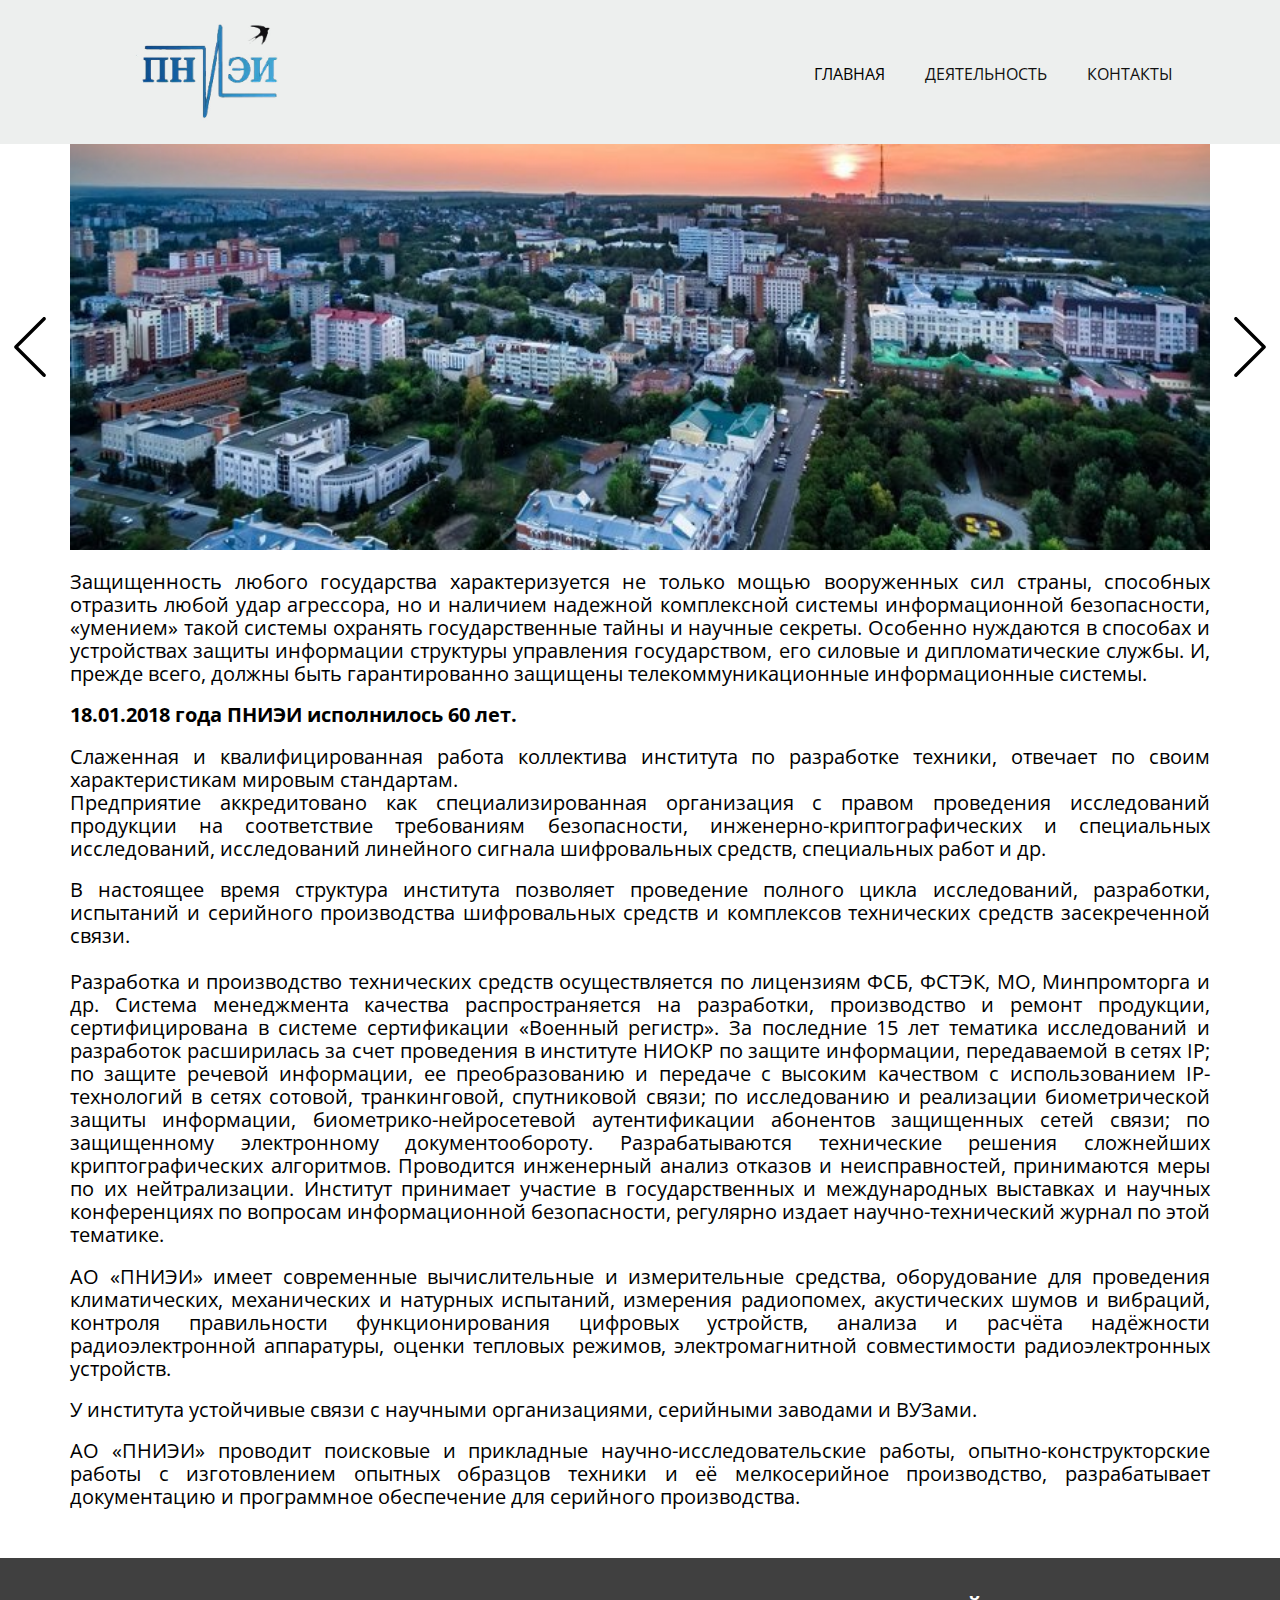
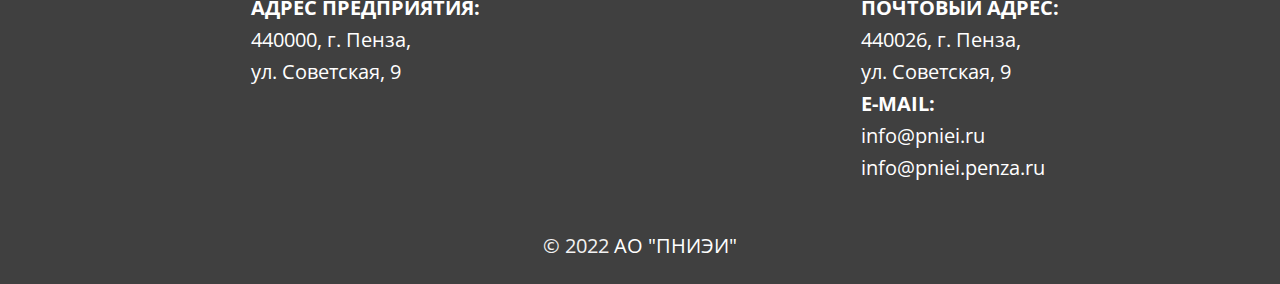
<file: index.html>
<!DOCTYPE html>
<html style="font-size: 16px;">
  <head>
    <meta name="viewport" content="width=device-width, initial-scale=1.0">
    <meta charset="utf-8">
    <meta name="keywords" content="">
    <meta name="description" content="">
    <meta name="page_type" content="np-template-header-footer-from-plugin">
    <title>Главная</title>
    <link rel="stylesheet" href="nicepage.css" media="screen">
<link rel="stylesheet" href="Главная.css" media="screen">
    <script class="u-script" type="text/javascript" src="jquery.js" defer=""></script>
    <script class="u-script" type="text/javascript" src="nicepage.js" defer=""></script>
    <meta name="generator" content="Nicepage 4.6.5, nicepage.com">
    <link id="u-theme-google-font" rel="stylesheet" href="https://fonts.googleapis.com/css?family=Roboto:100,100i,300,300i,400,400i,500,500i,700,700i,900,900i|Open+Sans:300,300i,400,400i,500,500i,600,600i,700,700i,800,800i">
    
    
    
    <script type="application/ld+json">{
		"@context": "http://schema.org",
		"@type": "Organization",
		"name": "",
		"logo": "images/2478453.jpg"
}</script>
    <meta name="theme-color" content="#478ac9">
    <meta property="og:title" content="Главная">
    <meta property="og:type" content="website">
  </head>
  <body data-home-page="Главная.html" data-home-page-title="Главная" class="u-body u-xl-mode"><header class="u-clearfix u-custom-color-1 u-header u-header" id="sec-78a7"><div class="u-clearfix u-sheet u-sheet-1">
        <a href="620319597" class="u-image u-logo u-image-1" data-image-width="444" data-image-height="393" title="Главная">
          <img src="images/2478453.jpg" class="u-logo-image u-logo-image-1">
        </a>
        <nav class="u-menu u-menu-dropdown u-offcanvas u-menu-1">
          <div class="menu-collapse" style="font-size: 1rem; letter-spacing: 0px; text-transform: uppercase; font-weight: 400;">
            <a class="u-button-style u-custom-left-right-menu-spacing u-custom-padding-bottom u-custom-text-active-color u-custom-text-color u-custom-text-hover-color u-custom-top-bottom-menu-spacing u-nav-link u-text-active-palette-1-base u-text-hover-palette-2-base" href="#">
              <svg class="u-svg-link" viewBox="0 0 24 24"><use xmlns:xlink="http://www.w3.org/1999/xlink" xlink:href="#menu-hamburger"></use></svg>
              <svg class="u-svg-content" version="1.1" id="menu-hamburger" viewBox="0 0 16 16" x="0px" y="0px" xmlns:xlink="http://www.w3.org/1999/xlink" xmlns="http://www.w3.org/2000/svg"><g><rect y="1" width="16" height="2"></rect><rect y="7" width="16" height="2"></rect><rect y="13" width="16" height="2"></rect>
</g></svg>
            </a>
          </div>
          <div class="u-custom-menu u-nav-container">
            <ul class="u-nav u-unstyled u-nav-1"><li class="u-nav-item"><a class="u-button-style u-nav-link u-text-active-black u-text-hover-black" href="Главная.html" style="padding: 24px 20px;">Главная</a><div class="u-nav-popup"><ul class="u-h-spacing-20 u-nav u-unstyled u-v-spacing-10 u-nav-2"><li class="u-nav-item"><a class="u-button-style u-nav-link u-white" href="История-института.html">История института</a>
</li></ul>
</div>
</li><li class="u-nav-item"><a class="u-button-style u-nav-link u-text-active-black u-text-hover-black" href="Деятельность.html" style="padding: 24px 20px;">Деятельность</a>
</li><li class="u-nav-item"><a class="u-button-style u-nav-link u-text-active-black u-text-hover-black" href="Контакты.html" style="padding: 24px 20px;">Контакты</a>
</li></ul>
          </div>
          <div class="u-custom-menu u-nav-container-collapse">
            <div class="u-black u-container-style u-inner-container-layout u-opacity u-opacity-95 u-sidenav">
              <div class="u-inner-container-layout u-sidenav-overflow">
                <div class="u-menu-close"></div>
                <ul class="u-align-center u-nav u-popupmenu-items u-unstyled u-nav-3"><li class="u-nav-item"><a class="u-button-style u-nav-link" href="Главная.html" style="padding: 24px 20px;">Главная</a><div class="u-nav-popup"><ul class="u-h-spacing-20 u-nav u-unstyled u-v-spacing-10 u-nav-4"><li class="u-nav-item"><a class="u-button-style u-nav-link" href="История-института.html">История института</a>
</li></ul>
</div>
</li><li class="u-nav-item"><a class="u-button-style u-nav-link" href="Деятельность.html" style="padding: 24px 20px;">Деятельность</a>
</li><li class="u-nav-item"><a class="u-button-style u-nav-link" href="Контакты.html" style="padding: 24px 20px;">Контакты</a>
</li></ul>
              </div>
            </div>
            <div class="u-black u-menu-overlay u-opacity u-opacity-70"></div>
          </div>
        </nav>
      </div></header>
    <section class="u-carousel u-slide u-block-4d86-1" id="carousel_fd1c" data-interval="5000" data-u-ride="carousel">
      <ol class="u-absolute-hcenter u-carousel-indicators u-hidden u-block-4d86-2">
        <li data-u-target="#carousel_fd1c" class="u-active u-grey-30" data-u-slide-to="0"></li>
        <li data-u-target="#carousel_fd1c" class="u-grey-30" data-u-slide-to="1"></li>
        <li data-u-target="#carousel_fd1c" class="u-grey-30" data-u-slide-to="2"></li>
      </ol>
      <div class="u-carousel-inner" role="listbox">
        <div class="u-active u-align-center u-carousel-item u-clearfix u-section-1-1" src="">
          <div class="u-align-left u-clearfix u-image u-sheet u-image-1" data-image-width="800" data-image-height="600"></div>
        </div>
        <div class="u-align-center u-carousel-item u-clearfix u-section-1-2" src="">
          <div class="u-align-left u-clearfix u-image u-sheet u-image-1" data-image-width="1600" data-image-height="900"></div>
        </div>
        <div class="u-align-center u-carousel-item u-clearfix u-section-1-3" src="">
          <div class="u-align-left u-clearfix u-image u-sheet u-image-1" data-image-width="850" data-image-height="584"></div>
        </div>
      </div>
      <a class="u-absolute-vcenter u-carousel-control u-carousel-control-prev u-text-black u-block-4d86-3" href="#carousel_fd1c" role="button" data-u-slide="prev">
        <span aria-hidden="true">
          <svg viewBox="0 0 477.175 477.175"><path d="M145.188,238.575l215.5-215.5c5.3-5.3,5.3-13.8,0-19.1s-13.8-5.3-19.1,0l-225.1,225.1c-5.3,5.3-5.3,13.8,0,19.1l225.1,225
		c2.6,2.6,6.1,4,9.5,4s6.9-1.3,9.5-4c5.3-5.3,5.3-13.8,0-19.1L145.188,238.575z"></path></svg>
        </span>
        <span class="sr-only">
          <svg viewBox="0 0 477.175 477.175"><path d="M145.188,238.575l215.5-215.5c5.3-5.3,5.3-13.8,0-19.1s-13.8-5.3-19.1,0l-225.1,225.1c-5.3,5.3-5.3,13.8,0,19.1l225.1,225
		c2.6,2.6,6.1,4,9.5,4s6.9-1.3,9.5-4c5.3-5.3,5.3-13.8,0-19.1L145.188,238.575z"></path></svg>
        </span>
      </a>
      <a class="u-absolute-vcenter u-carousel-control u-carousel-control-next u-text-black u-block-4d86-4" href="#carousel_fd1c" role="button" data-u-slide="next">
        <span aria-hidden="true">
          <svg viewBox="0 0 477.175 477.175"><path d="M360.731,229.075l-225.1-225.1c-5.3-5.3-13.8-5.3-19.1,0s-5.3,13.8,0,19.1l215.5,215.5l-215.5,215.5
		c-5.3,5.3-5.3,13.8,0,19.1c2.6,2.6,6.1,4,9.5,4c3.4,0,6.9-1.3,9.5-4l225.1-225.1C365.931,242.875,365.931,234.275,360.731,229.075z"></path></svg>
        </span>
        <span class="sr-only">
          <svg viewBox="0 0 477.175 477.175"><path d="M360.731,229.075l-225.1-225.1c-5.3-5.3-13.8-5.3-19.1,0s-5.3,13.8,0,19.1l215.5,215.5l-215.5,215.5
		c-5.3,5.3-5.3,13.8,0,19.1c2.6,2.6,6.1,4,9.5,4c3.4,0,6.9-1.3,9.5-4l225.1-225.1C365.931,242.875,365.931,234.275,360.731,229.075z"></path></svg>
        </span>
      </a>
    </section>
    <section class="u-clearfix u-section-2" id="sec-faf6">
      <div class="u-clearfix u-sheet u-sheet-1">
        <p class="u-align-justify u-text u-text-default u-text-1">
          <span style="font-size: 1.25rem;"> Защищенность любого государства характеризуется не только мощью вооруженных сил страны, способных отразить любой удар агрессора, но и наличием надежной комплексной системы информационной безопасности, «умением» такой системы охранять государственные тайны и научные секреты. Особенно нуждаются в способах и устройствах защиты информации структуры управления государством, его силовые и дипломатические службы. И, прежде всего, должны быть гарантированно защищены телекоммуникационные информационные системы.<br>
          </span>
          <br>
          <span style="font-size: 1.25rem; font-weight: 700;">18.01.2018 года ПНИЭИ исполнилось 60 лет.</span>
          <br>
          <br>
          <span style="font-size: 1.25rem;">Слаженная и квалифицированная работа коллектива института по разработке техники, отвечает по своим характеристикам мировым стандартам.&nbsp;</span>
          <br>
          <span style="font-size: 1.25rem;">Предприятие аккредитовано как специализированная организация с правом проведения исследований продукции на соответствие требованиям безопасности, инженерно-криптографических и специальных исследований, исследований линейного сигнала шифровальных средств, специальных работ и др.</span>
          <br>
          <br>
          <span style="font-size: 1.25rem;">В настоящее время структура института позволяет проведение полного цикла исследований, разработки, испытаний и серийного производства шифровальных средств и комплексов технических средств засекреченной связи.</span>
          <br>
          <span style="font-size: 1.25rem;">
            <br>Разработка и производство технических средств осуществляется по лицензиям ФСБ, ФСТЭК, МО, Минпромторга и др. Система менеджмента качества распространяется на разработки, производство и ремонт продукции, сертифицирована в системе сертификации «Военный регистр». За последние 15 лет тематика исследований и разработок расширилась за счет проведения в институте НИОКР по защите информации, передаваемой в сетях IP; по защите речевой информации, ее преобразованию и передаче с высоким качеством с использованием IP-технологий в сетях сотовой, транкинговой, спутниковой связи; по исследованию и реализации биометрической защиты информации, биометрико-нейросетевой аутентификации абонентов защищенных сетей связи; по защищенному электронному документообороту. Разрабатываются технические решения сложнейших криптографических алгоритмов. Проводится инженерный анализ отказов и неисправностей, принимаются меры по их нейтрализации. Институт принимает участие в государственных и международных выставках и научных конференциях по вопросам информационной безопасности, регулярно издает научно-технический журнал по этой тематике.
          </span>
          <br>
          <br>
          <span style="font-size: 1.25rem;">АО «ПНИЭИ» имеет современные вычислительные и измерительные средства, оборудование для проведения климатических, механических и натурных испытаний, измерения радиопомех, акустических шумов и вибраций, контроля правильности функционирования цифровых устройств, анализа и расчёта надёжности радиоэлектронной аппаратуры, оценки тепловых режимов, электромагнитной совместимости радиоэлектронных устройств.</span>
          <br>
          <br>
          <span style="font-size: 1.25rem;">У института устойчивые связи с научными организациями, серийными заводами и ВУЗами.</span>
          <br>
          <br>
          <span style="font-size: 1.25rem;">АО «ПНИЭИ» проводит поисковые и прикладные научно-исследовательские работы, опытно-конструкторские работы с изготовлением опытных образцов техники и её мелкосерийное производство, разрабатывает документацию и программное обеспечение для серийного производства.</span>
          <br>
        </p>
      </div>
    </section>
    
    
    <footer class="u-align-center u-clearfix u-footer u-grey-75 u-footer" id="sec-6fd1"><div class="u-clearfix u-sheet u-sheet-1">
        <p class="u-align-left u-small-text u-text u-text-variant u-text-1">
          <span style="font-weight: 700;">АДРЕС ПРЕДПРИЯТИЯ:</span>
          <br>440000, г. Пенза, <br>ул. Советская, 9
        </p>
        <p class="u-align-left u-small-text u-text u-text-variant u-text-2"><b>ПОЧТОВЫЙ АДРЕС:</b>
          <br>440026, г. Пенза,<br>ул. Советская, 9<br><b>E-MAIL:</b>
          <br>info@pniei.ru<br>info@pniei.penza.ru<br>
        </p>
        <p class="u-align-center u-text u-text-white u-text-3">
          <span class="u-text-grey-5">© 2022</span> АО "ПНИЭИ"
        </p>
      </div></footer>
      
    </section>
  </body>
</html>
</file>
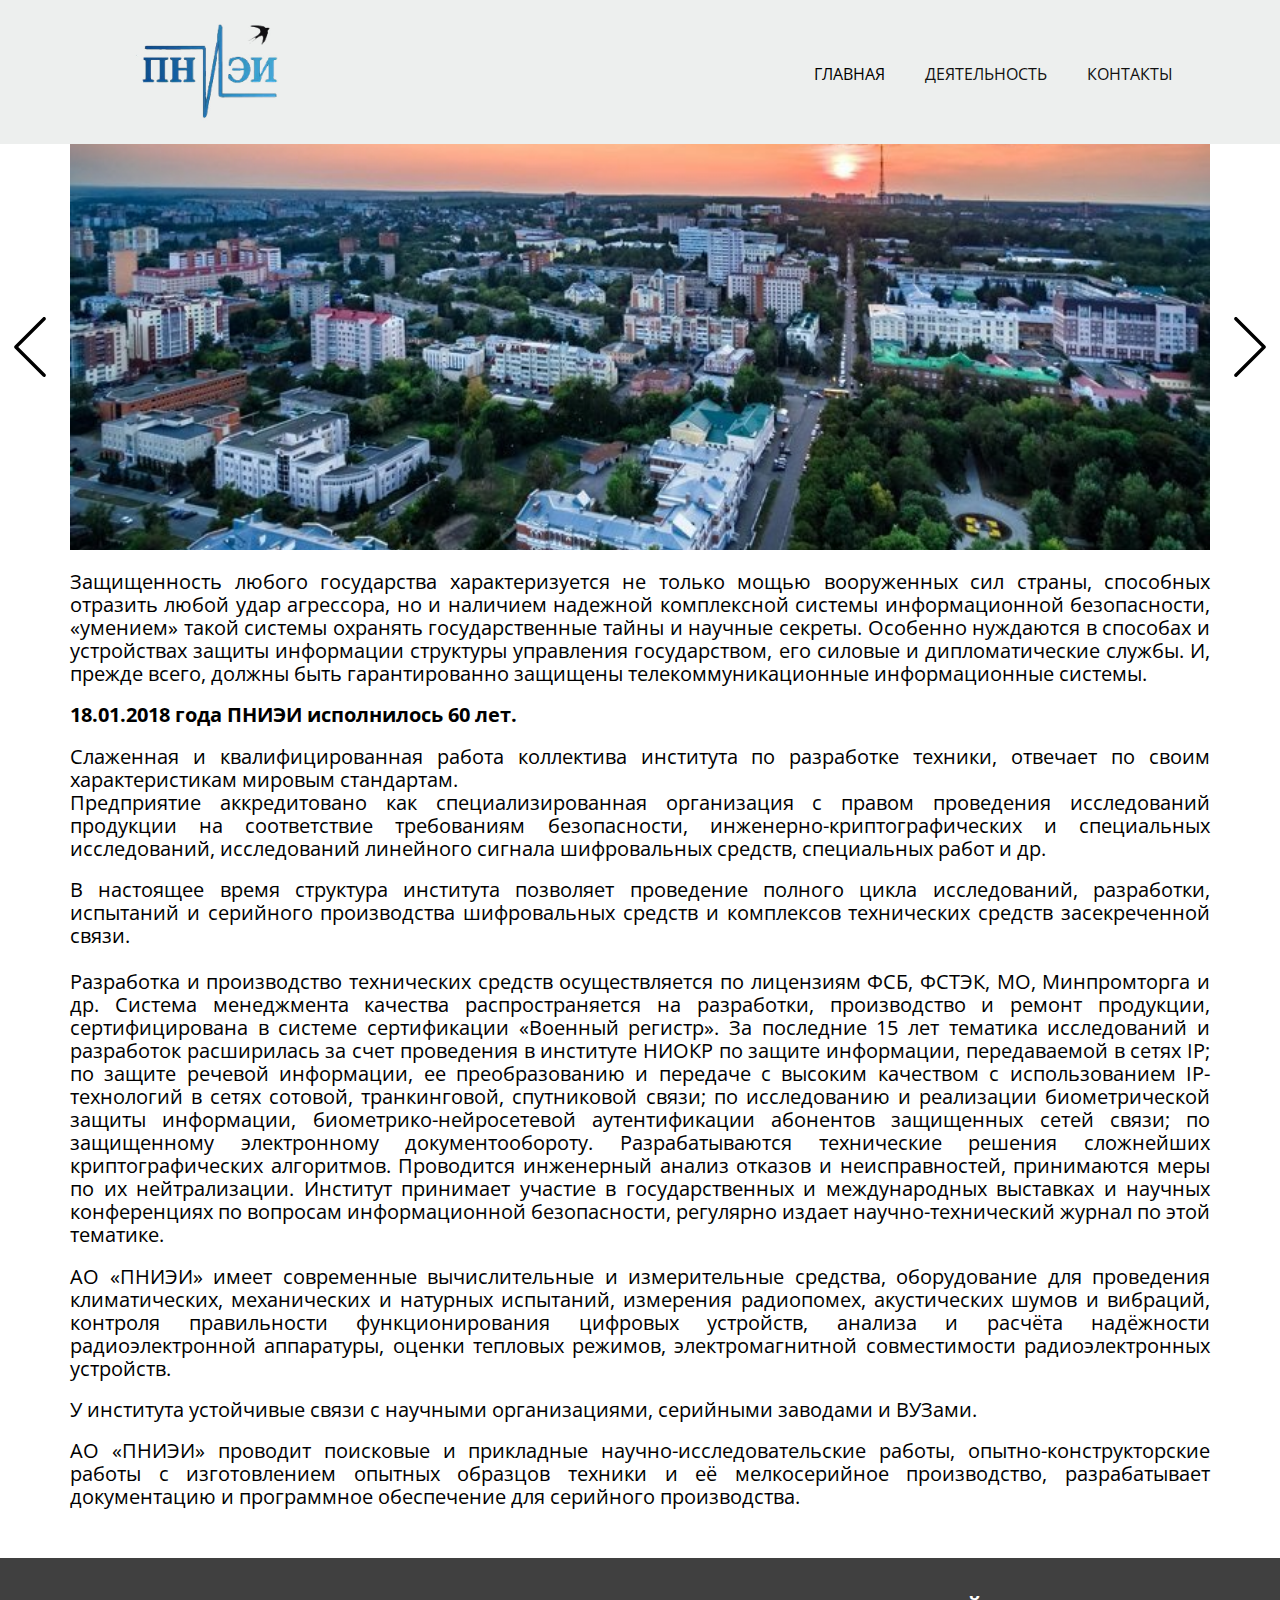
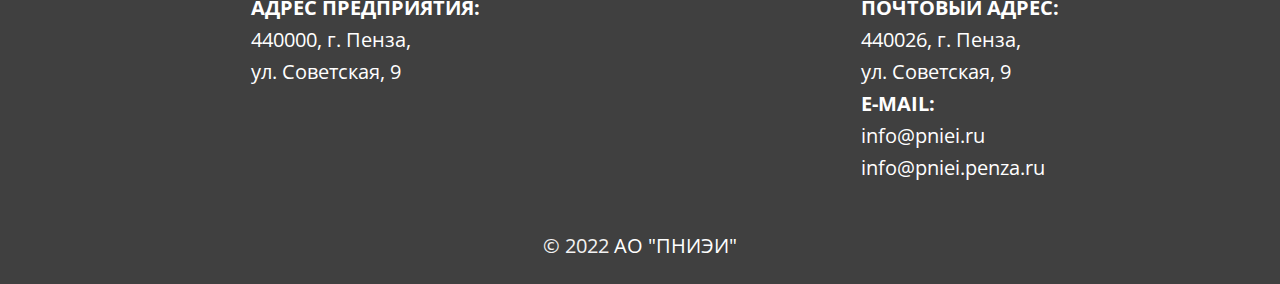
<file: Главная.html>
<!DOCTYPE html>
<html style="font-size: 16px;">
  <head>
    <meta name="viewport" content="width=device-width, initial-scale=1.0">
    <meta charset="utf-8">
    <meta name="keywords" content="">
    <meta name="description" content="">
    <meta name="page_type" content="np-template-header-footer-from-plugin">
    <title>Главная</title>
    <link rel="stylesheet" href="nicepage.css" media="screen">
<link rel="stylesheet" href="Главная.css" media="screen">
    <script class="u-script" type="text/javascript" src="jquery.js" defer=""></script>
    <script class="u-script" type="text/javascript" src="nicepage.js" defer=""></script>
    <meta name="generator" content="Nicepage 4.6.5, nicepage.com">
    <link id="u-theme-google-font" rel="stylesheet" href="https://fonts.googleapis.com/css?family=Roboto:100,100i,300,300i,400,400i,500,500i,700,700i,900,900i|Open+Sans:300,300i,400,400i,500,500i,600,600i,700,700i,800,800i">
    
    
    
    <script type="application/ld+json">{
		"@context": "http://schema.org",
		"@type": "Organization",
		"name": "",
		"logo": "images/2478453.jpg"
}</script>
    <meta name="theme-color" content="#478ac9">
    <meta property="og:title" content="Главная">
    <meta property="og:type" content="website">
  </head>
  <body class="u-body u-xl-mode"><header class="u-clearfix u-custom-color-1 u-header u-header" id="sec-78a7"><div class="u-clearfix u-sheet u-sheet-1">
        <a href="620319597" class="u-image u-logo u-image-1" data-image-width="444" data-image-height="393" title="Главная">
          <img src="images/2478453.jpg" class="u-logo-image u-logo-image-1">
        </a>
        <nav class="u-menu u-menu-dropdown u-offcanvas u-menu-1">
          <div class="menu-collapse" style="font-size: 1rem; letter-spacing: 0px; text-transform: uppercase; font-weight: 400;">
            <a class="u-button-style u-custom-left-right-menu-spacing u-custom-padding-bottom u-custom-text-active-color u-custom-text-color u-custom-text-hover-color u-custom-top-bottom-menu-spacing u-nav-link u-text-active-palette-1-base u-text-hover-palette-2-base" href="#">
              <svg class="u-svg-link" viewBox="0 0 24 24"><use xmlns:xlink="http://www.w3.org/1999/xlink" xlink:href="#menu-hamburger"></use></svg>
              <svg class="u-svg-content" version="1.1" id="menu-hamburger" viewBox="0 0 16 16" x="0px" y="0px" xmlns:xlink="http://www.w3.org/1999/xlink" xmlns="http://www.w3.org/2000/svg"><g><rect y="1" width="16" height="2"></rect><rect y="7" width="16" height="2"></rect><rect y="13" width="16" height="2"></rect>
</g></svg>
            </a>
          </div>
          <div class="u-custom-menu u-nav-container">
            <ul class="u-nav u-unstyled u-nav-1"><li class="u-nav-item"><a class="u-button-style u-nav-link u-text-active-black u-text-hover-black" href="Главная.html" style="padding: 24px 20px;">Главная</a><div class="u-nav-popup"><ul class="u-h-spacing-20 u-nav u-unstyled u-v-spacing-10 u-nav-2"><li class="u-nav-item"><a class="u-button-style u-nav-link u-white" href="История-института.html">История института</a>
</li></ul>
</div>
</li><li class="u-nav-item"><a class="u-button-style u-nav-link u-text-active-black u-text-hover-black" href="Деятельность.html" style="padding: 24px 20px;">Деятельность</a>
</li><li class="u-nav-item"><a class="u-button-style u-nav-link u-text-active-black u-text-hover-black" href="Контакты.html" style="padding: 24px 20px;">Контакты</a>
</li></ul>
          </div>
          <div class="u-custom-menu u-nav-container-collapse">
            <div class="u-black u-container-style u-inner-container-layout u-opacity u-opacity-95 u-sidenav">
              <div class="u-inner-container-layout u-sidenav-overflow">
                <div class="u-menu-close"></div>
                <ul class="u-align-center u-nav u-popupmenu-items u-unstyled u-nav-3"><li class="u-nav-item"><a class="u-button-style u-nav-link" href="Главная.html" style="padding: 24px 20px;">Главная</a><div class="u-nav-popup"><ul class="u-h-spacing-20 u-nav u-unstyled u-v-spacing-10 u-nav-4"><li class="u-nav-item"><a class="u-button-style u-nav-link" href="История-института.html">История института</a>
</li></ul>
</div>
</li><li class="u-nav-item"><a class="u-button-style u-nav-link" href="Деятельность.html" style="padding: 24px 20px;">Деятельность</a>
</li><li class="u-nav-item"><a class="u-button-style u-nav-link" href="Контакты.html" style="padding: 24px 20px;">Контакты</a>
</li></ul>
              </div>
            </div>
            <div class="u-black u-menu-overlay u-opacity u-opacity-70"></div>
          </div>
        </nav>
      </div></header>
    <section class="u-carousel u-slide u-block-4d86-1" id="carousel_fd1c" data-interval="5000" data-u-ride="carousel">
      <ol class="u-absolute-hcenter u-carousel-indicators u-hidden u-block-4d86-2">
        <li data-u-target="#carousel_fd1c" class="u-active u-grey-30" data-u-slide-to="0"></li>
        <li data-u-target="#carousel_fd1c" class="u-grey-30" data-u-slide-to="1"></li>
        <li data-u-target="#carousel_fd1c" class="u-grey-30" data-u-slide-to="2"></li>
      </ol>
      <div class="u-carousel-inner" role="listbox">
        <div class="u-active u-align-center u-carousel-item u-clearfix u-section-1-1" src="">
          <div class="u-align-left u-clearfix u-image u-sheet u-image-1" data-image-width="800" data-image-height="600"></div>
        </div>
        <div class="u-align-center u-carousel-item u-clearfix u-section-1-2" src="">
          <div class="u-align-left u-clearfix u-image u-sheet u-image-1" data-image-width="1600" data-image-height="900"></div>
        </div>
        <div class="u-align-center u-carousel-item u-clearfix u-section-1-3" src="">
          <div class="u-align-left u-clearfix u-image u-sheet u-image-1" data-image-width="850" data-image-height="584"></div>
        </div>
      </div>
      <a class="u-absolute-vcenter u-carousel-control u-carousel-control-prev u-text-black u-block-4d86-3" href="#carousel_fd1c" role="button" data-u-slide="prev">
        <span aria-hidden="true">
          <svg viewBox="0 0 477.175 477.175"><path d="M145.188,238.575l215.5-215.5c5.3-5.3,5.3-13.8,0-19.1s-13.8-5.3-19.1,0l-225.1,225.1c-5.3,5.3-5.3,13.8,0,19.1l225.1,225
		c2.6,2.6,6.1,4,9.5,4s6.9-1.3,9.5-4c5.3-5.3,5.3-13.8,0-19.1L145.188,238.575z"></path></svg>
        </span>
        <span class="sr-only">
          <svg viewBox="0 0 477.175 477.175"><path d="M145.188,238.575l215.5-215.5c5.3-5.3,5.3-13.8,0-19.1s-13.8-5.3-19.1,0l-225.1,225.1c-5.3,5.3-5.3,13.8,0,19.1l225.1,225
		c2.6,2.6,6.1,4,9.5,4s6.9-1.3,9.5-4c5.3-5.3,5.3-13.8,0-19.1L145.188,238.575z"></path></svg>
        </span>
      </a>
      <a class="u-absolute-vcenter u-carousel-control u-carousel-control-next u-text-black u-block-4d86-4" href="#carousel_fd1c" role="button" data-u-slide="next">
        <span aria-hidden="true">
          <svg viewBox="0 0 477.175 477.175"><path d="M360.731,229.075l-225.1-225.1c-5.3-5.3-13.8-5.3-19.1,0s-5.3,13.8,0,19.1l215.5,215.5l-215.5,215.5
		c-5.3,5.3-5.3,13.8,0,19.1c2.6,2.6,6.1,4,9.5,4c3.4,0,6.9-1.3,9.5-4l225.1-225.1C365.931,242.875,365.931,234.275,360.731,229.075z"></path></svg>
        </span>
        <span class="sr-only">
          <svg viewBox="0 0 477.175 477.175"><path d="M360.731,229.075l-225.1-225.1c-5.3-5.3-13.8-5.3-19.1,0s-5.3,13.8,0,19.1l215.5,215.5l-215.5,215.5
		c-5.3,5.3-5.3,13.8,0,19.1c2.6,2.6,6.1,4,9.5,4c3.4,0,6.9-1.3,9.5-4l225.1-225.1C365.931,242.875,365.931,234.275,360.731,229.075z"></path></svg>
        </span>
      </a>
    </section>
    <section class="u-clearfix u-section-2" id="sec-faf6">
      <div class="u-clearfix u-sheet u-sheet-1">
        <p class="u-align-justify u-text u-text-default u-text-1">
          <span style="font-size: 1.25rem;"> Защищенность любого государства характеризуется не только мощью вооруженных сил страны, способных отразить любой удар агрессора, но и наличием надежной комплексной системы информационной безопасности, «умением» такой системы охранять государственные тайны и научные секреты. Особенно нуждаются в способах и устройствах защиты информации структуры управления государством, его силовые и дипломатические службы. И, прежде всего, должны быть гарантированно защищены телекоммуникационные информационные системы.<br>
          </span>
          <br>
          <span style="font-size: 1.25rem; font-weight: 700;">18.01.2018 года ПНИЭИ исполнилось 60 лет.</span>
          <br>
          <br>
          <span style="font-size: 1.25rem;">Слаженная и квалифицированная работа коллектива института по разработке техники, отвечает по своим характеристикам мировым стандартам.&nbsp;</span>
          <br>
          <span style="font-size: 1.25rem;">Предприятие аккредитовано как специализированная организация с правом проведения исследований продукции на соответствие требованиям безопасности, инженерно-криптографических и специальных исследований, исследований линейного сигнала шифровальных средств, специальных работ и др.</span>
          <br>
          <br>
          <span style="font-size: 1.25rem;">В настоящее время структура института позволяет проведение полного цикла исследований, разработки, испытаний и серийного производства шифровальных средств и комплексов технических средств засекреченной связи.</span>
          <br>
          <span style="font-size: 1.25rem;">
            <br>Разработка и производство технических средств осуществляется по лицензиям ФСБ, ФСТЭК, МО, Минпромторга и др. Система менеджмента качества распространяется на разработки, производство и ремонт продукции, сертифицирована в системе сертификации «Военный регистр». За последние 15 лет тематика исследований и разработок расширилась за счет проведения в институте НИОКР по защите информации, передаваемой в сетях IP; по защите речевой информации, ее преобразованию и передаче с высоким качеством с использованием IP-технологий в сетях сотовой, транкинговой, спутниковой связи; по исследованию и реализации биометрической защиты информации, биометрико-нейросетевой аутентификации абонентов защищенных сетей связи; по защищенному электронному документообороту. Разрабатываются технические решения сложнейших криптографических алгоритмов. Проводится инженерный анализ отказов и неисправностей, принимаются меры по их нейтрализации. Институт принимает участие в государственных и международных выставках и научных конференциях по вопросам информационной безопасности, регулярно издает научно-технический журнал по этой тематике.
          </span>
          <br>
          <br>
          <span style="font-size: 1.25rem;">АО «ПНИЭИ» имеет современные вычислительные и измерительные средства, оборудование для проведения климатических, механических и натурных испытаний, измерения радиопомех, акустических шумов и вибраций, контроля правильности функционирования цифровых устройств, анализа и расчёта надёжности радиоэлектронной аппаратуры, оценки тепловых режимов, электромагнитной совместимости радиоэлектронных устройств.</span>
          <br>
          <br>
          <span style="font-size: 1.25rem;">У института устойчивые связи с научными организациями, серийными заводами и ВУЗами.</span>
          <br>
          <br>
          <span style="font-size: 1.25rem;">АО «ПНИЭИ» проводит поисковые и прикладные научно-исследовательские работы, опытно-конструкторские работы с изготовлением опытных образцов техники и её мелкосерийное производство, разрабатывает документацию и программное обеспечение для серийного производства.</span>
          <br>
        </p>
      </div>
    </section>
    
    
    <footer class="u-align-center u-clearfix u-footer u-grey-75 u-footer" id="sec-6fd1"><div class="u-clearfix u-sheet u-sheet-1">
        <p class="u-align-left u-small-text u-text u-text-variant u-text-1">
          <span style="font-weight: 700;">АДРЕС ПРЕДПРИЯТИЯ:</span>
          <br>440000, г. Пенза, <br>ул. Советская, 9
        </p>
        <p class="u-align-left u-small-text u-text u-text-variant u-text-2"><b>ПОЧТОВЫЙ АДРЕС:</b>
          <br>440026, г. Пенза,<br>ул. Советская, 9<br><b>E-MAIL:</b>
          <br>info@pniei.ru<br>info@pniei.penza.ru<br>
        </p>
        <p class="u-align-center u-text u-text-white u-text-3">
          <span class="u-text-grey-5">© 2022</span> АО "ПНИЭИ"
        </p>
      </div></footer>
    
    </section>
  </body>
</html>
</file>
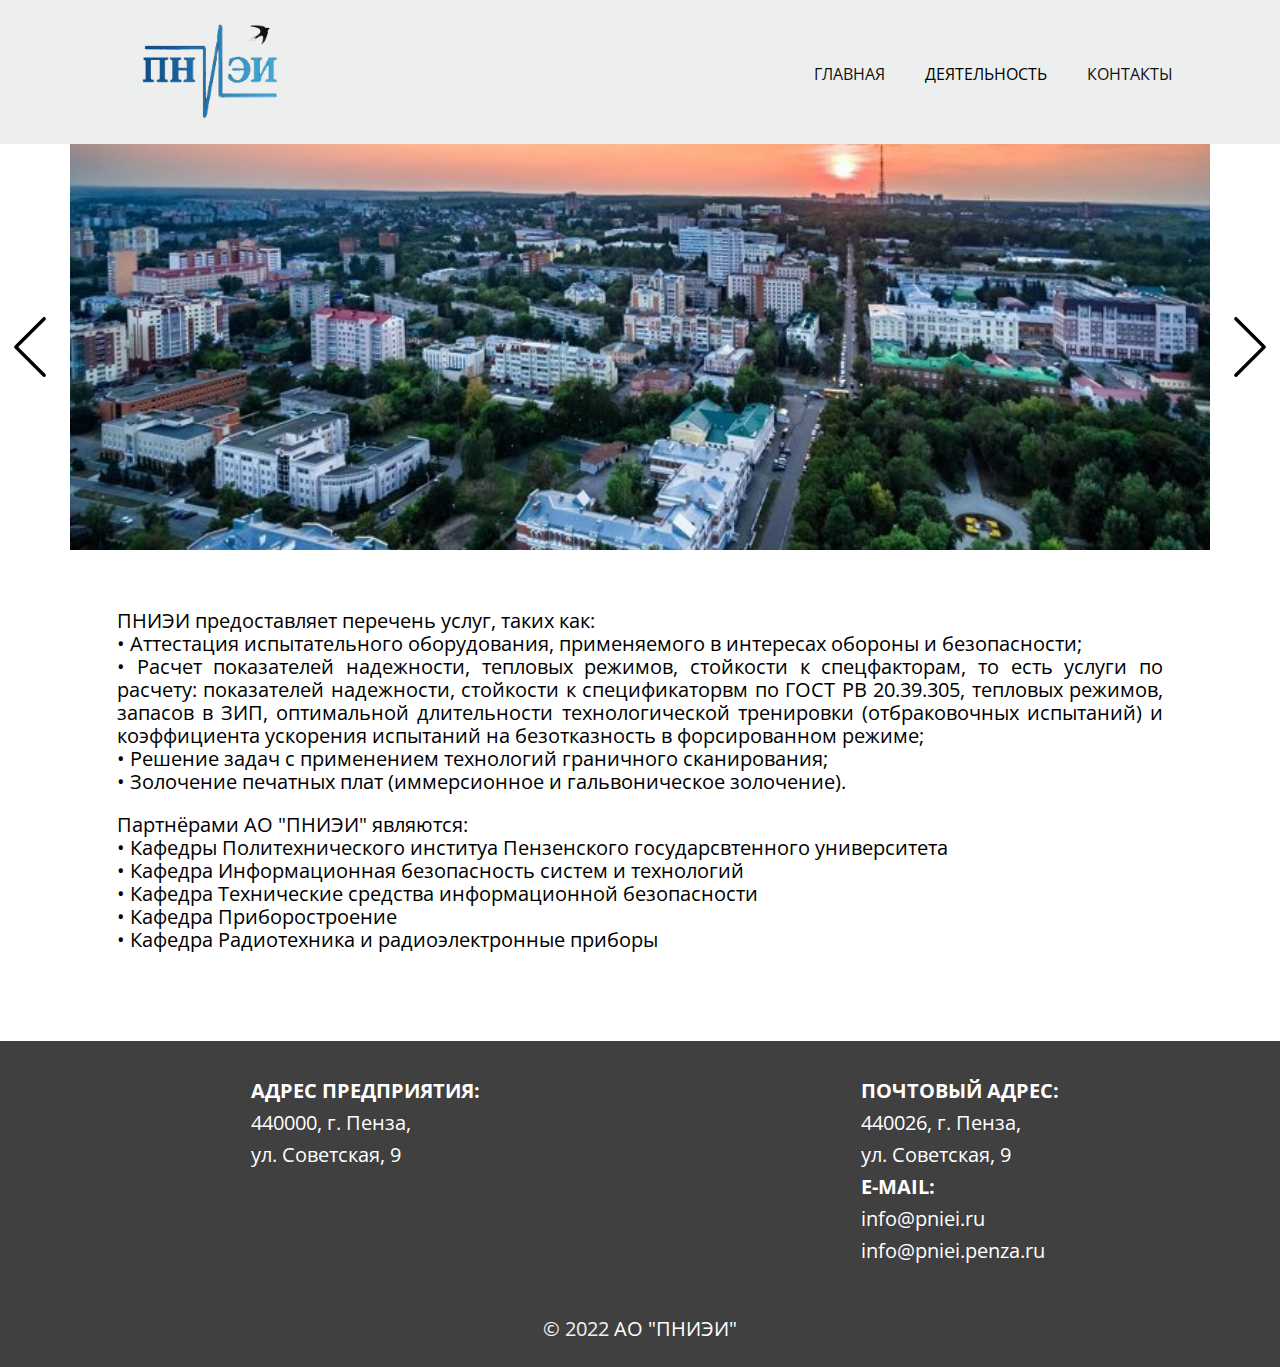
<file: Деятельность.html>
<!DOCTYPE html>
<html style="font-size: 16px;">
  <head>
    <meta name="viewport" content="width=device-width, initial-scale=1.0">
    <meta charset="utf-8">
    <meta name="keywords" content="">
    <meta name="description" content="">
    <meta name="page_type" content="np-template-header-footer-from-plugin">
    <title>Деятельность</title>
    <link rel="stylesheet" href="nicepage.css" media="screen">
<link rel="stylesheet" href="Деятельность.css" media="screen">
    <script class="u-script" type="text/javascript" src="jquery.js" defer=""></script>
    <script class="u-script" type="text/javascript" src="nicepage.js" defer=""></script>
    <meta name="generator" content="Nicepage 4.6.5, nicepage.com">
    <link id="u-theme-google-font" rel="stylesheet" href="https://fonts.googleapis.com/css?family=Roboto:100,100i,300,300i,400,400i,500,500i,700,700i,900,900i|Open+Sans:300,300i,400,400i,500,500i,600,600i,700,700i,800,800i">
    
    
    
    <script type="application/ld+json">{
		"@context": "http://schema.org",
		"@type": "Organization",
		"name": "",
		"logo": "images/2478453.jpg"
}</script>
    <meta name="theme-color" content="#478ac9">
    <meta property="og:title" content="Деятельность">
    <meta property="og:type" content="website">
  </head>
  <body class="u-body u-xl-mode"><header class="u-clearfix u-custom-color-1 u-header u-header" id="sec-78a7"><div class="u-clearfix u-sheet u-sheet-1">
        <a href="620319597" class="u-image u-logo u-image-1" data-image-width="444" data-image-height="393" title="Главная">
          <img src="images/2478453.jpg" class="u-logo-image u-logo-image-1">
        </a>
        <nav class="u-menu u-menu-dropdown u-offcanvas u-menu-1">
          <div class="menu-collapse" style="font-size: 1rem; letter-spacing: 0px; text-transform: uppercase; font-weight: 400;">
            <a class="u-button-style u-custom-left-right-menu-spacing u-custom-padding-bottom u-custom-text-active-color u-custom-text-color u-custom-text-hover-color u-custom-top-bottom-menu-spacing u-nav-link u-text-active-palette-1-base u-text-hover-palette-2-base" href="#">
              <svg class="u-svg-link" viewBox="0 0 24 24"><use xmlns:xlink="http://www.w3.org/1999/xlink" xlink:href="#menu-hamburger"></use></svg>
              <svg class="u-svg-content" version="1.1" id="menu-hamburger" viewBox="0 0 16 16" x="0px" y="0px" xmlns:xlink="http://www.w3.org/1999/xlink" xmlns="http://www.w3.org/2000/svg"><g><rect y="1" width="16" height="2"></rect><rect y="7" width="16" height="2"></rect><rect y="13" width="16" height="2"></rect>
</g></svg>
            </a>
          </div>
          <div class="u-custom-menu u-nav-container">
            <ul class="u-nav u-unstyled u-nav-1"><li class="u-nav-item"><a class="u-button-style u-nav-link u-text-active-black u-text-hover-black" href="Главная.html" style="padding: 24px 20px;">Главная</a><div class="u-nav-popup"><ul class="u-h-spacing-20 u-nav u-unstyled u-v-spacing-10 u-nav-2"><li class="u-nav-item"><a class="u-button-style u-nav-link u-white" href="История-института.html">История института</a>
</li></ul>
</div>
</li><li class="u-nav-item"><a class="u-button-style u-nav-link u-text-active-black u-text-hover-black" href="Деятельность.html" style="padding: 24px 20px;">Деятельность</a>
</li><li class="u-nav-item"><a class="u-button-style u-nav-link u-text-active-black u-text-hover-black" href="Контакты.html" style="padding: 24px 20px;">Контакты</a>
</li></ul>
          </div>
          <div class="u-custom-menu u-nav-container-collapse">
            <div class="u-black u-container-style u-inner-container-layout u-opacity u-opacity-95 u-sidenav">
              <div class="u-inner-container-layout u-sidenav-overflow">
                <div class="u-menu-close"></div>
                <ul class="u-align-center u-nav u-popupmenu-items u-unstyled u-nav-3"><li class="u-nav-item"><a class="u-button-style u-nav-link" href="Главная.html" style="padding: 24px 20px;">Главная</a><div class="u-nav-popup"><ul class="u-h-spacing-20 u-nav u-unstyled u-v-spacing-10 u-nav-4"><li class="u-nav-item"><a class="u-button-style u-nav-link" href="История-института.html">История института</a>
</li></ul>
</div>
</li><li class="u-nav-item"><a class="u-button-style u-nav-link" href="Деятельность.html" style="padding: 24px 20px;">Деятельность</a>
</li><li class="u-nav-item"><a class="u-button-style u-nav-link" href="Контакты.html" style="padding: 24px 20px;">Контакты</a>
</li></ul>
              </div>
            </div>
            <div class="u-black u-menu-overlay u-opacity u-opacity-70"></div>
          </div>
        </nav>
      </div></header>
    <section class="u-carousel u-slide u-block-4d86-1" id="carousel_fd1c" data-interval="5000" data-u-ride="carousel">
      <ol class="u-absolute-hcenter u-carousel-indicators u-hidden u-block-4d86-2">
        <li data-u-target="#carousel_fd1c" class="u-active u-grey-30" data-u-slide-to="0"></li>
        <li data-u-target="#carousel_fd1c" class="u-grey-30" data-u-slide-to="1"></li>
        <li data-u-target="#carousel_fd1c" class="u-grey-30" data-u-slide-to="2"></li>
      </ol>
      <div class="u-carousel-inner" role="listbox">
        <div class="u-active u-align-center u-carousel-item u-clearfix u-section-1-1" src="">
          <div class="u-align-left u-clearfix u-image u-sheet u-image-1" data-image-width="800" data-image-height="600"></div>
        </div>
        <div class="u-align-center u-carousel-item u-clearfix u-section-1-2" src="">
          <div class="u-align-left u-clearfix u-image u-sheet u-image-1" data-image-width="1600" data-image-height="900"></div>
        </div>
        <div class="u-align-center u-carousel-item u-clearfix u-section-1-3" src="">
          <div class="u-align-left u-clearfix u-image u-sheet u-image-1" data-image-width="850" data-image-height="584"></div>
        </div>
      </div>
      <a class="u-absolute-vcenter u-carousel-control u-carousel-control-prev u-text-black u-block-4d86-3" href="#carousel_fd1c" role="button" data-u-slide="prev">
        <span aria-hidden="true">
          <svg viewBox="0 0 477.175 477.175"><path d="M145.188,238.575l215.5-215.5c5.3-5.3,5.3-13.8,0-19.1s-13.8-5.3-19.1,0l-225.1,225.1c-5.3,5.3-5.3,13.8,0,19.1l225.1,225
		c2.6,2.6,6.1,4,9.5,4s6.9-1.3,9.5-4c5.3-5.3,5.3-13.8,0-19.1L145.188,238.575z"></path></svg>
        </span>
        <span class="sr-only">
          <svg viewBox="0 0 477.175 477.175"><path d="M145.188,238.575l215.5-215.5c5.3-5.3,5.3-13.8,0-19.1s-13.8-5.3-19.1,0l-225.1,225.1c-5.3,5.3-5.3,13.8,0,19.1l225.1,225
		c2.6,2.6,6.1,4,9.5,4s6.9-1.3,9.5-4c5.3-5.3,5.3-13.8,0-19.1L145.188,238.575z"></path></svg>
        </span>
      </a>
      <a class="u-absolute-vcenter u-carousel-control u-carousel-control-next u-text-black u-block-4d86-4" href="#carousel_fd1c" role="button" data-u-slide="next">
        <span aria-hidden="true">
          <svg viewBox="0 0 477.175 477.175"><path d="M360.731,229.075l-225.1-225.1c-5.3-5.3-13.8-5.3-19.1,0s-5.3,13.8,0,19.1l215.5,215.5l-215.5,215.5
		c-5.3,5.3-5.3,13.8,0,19.1c2.6,2.6,6.1,4,9.5,4c3.4,0,6.9-1.3,9.5-4l225.1-225.1C365.931,242.875,365.931,234.275,360.731,229.075z"></path></svg>
        </span>
        <span class="sr-only">
          <svg viewBox="0 0 477.175 477.175"><path d="M360.731,229.075l-225.1-225.1c-5.3-5.3-13.8-5.3-19.1,0s-5.3,13.8,0,19.1l215.5,215.5l-215.5,215.5
		c-5.3,5.3-5.3,13.8,0,19.1c2.6,2.6,6.1,4,9.5,4c3.4,0,6.9-1.3,9.5-4l225.1-225.1C365.931,242.875,365.931,234.275,360.731,229.075z"></path></svg>
        </span>
      </a>
    </section>
    <section class="u-clearfix u-section-2" id="sec-faf6">
      <div class="u-clearfix u-sheet u-sheet-1">
        <p class="u-align-justify u-text u-text-1">ПНИЭИ предоставляет перечень услуг, таких как:<br>• Аттестация испытательного оборудования, применяемого в интересах обороны и безопасности;<br>• Расчет показателей надежности, тепловых режимов, стойкости к спецфакторам, то есть услуги по расчету: показателей надежности, стойкости к спецификаторвм по ГОСТ РВ 20.39.305, тепловых режимов, запасов в ЗИП, оптимальной длительности технологической тренировки (отбраковочных испытаний) и коэффициента ускорения испытаний на безотказность в форсированном режиме;<br>• Решение задач с применением технологий граничного сканирования;<br>• Золочение печатных плат (иммерсионное и гальвоническое золочение).
        </p>
        <p class="u-align-justify u-text u-text-2">Партнёрами АО "ПНИЭИ" являются:<br>• Кафедры Политехнического институа Пензенского государсвтенного университета<br>• Кафедра Информационная безопасность систем и технологий<br>• Кафедра Технические средства информационной безопасности<br>• Кафедра Приборостроение<br>• Кафедра Радиотехника и радиоэлектронные приборы
        </p>
      </div>
    </section>
    
    
    <footer class="u-align-center u-clearfix u-footer u-grey-75 u-footer" id="sec-6fd1"><div class="u-clearfix u-sheet u-sheet-1">
        <p class="u-align-left u-small-text u-text u-text-variant u-text-1">
          <span style="font-weight: 700;">АДРЕС ПРЕДПРИЯТИЯ:</span>
          <br>440000, г. Пенза, <br>ул. Советская, 9
        </p>
        <p class="u-align-left u-small-text u-text u-text-variant u-text-2"><b>ПОЧТОВЫЙ АДРЕС:</b>
          <br>440026, г. Пенза,<br>ул. Советская, 9<br><b>E-MAIL:</b>
          <br>info@pniei.ru<br>info@pniei.penza.ru<br>
        </p>
        <p class="u-align-center u-text u-text-white u-text-3">
          <span class="u-text-grey-5">© 2022</span> АО "ПНИЭИ"
        </p>
      </div></footer>
    
    </section>
  </body>
</html>
</file>
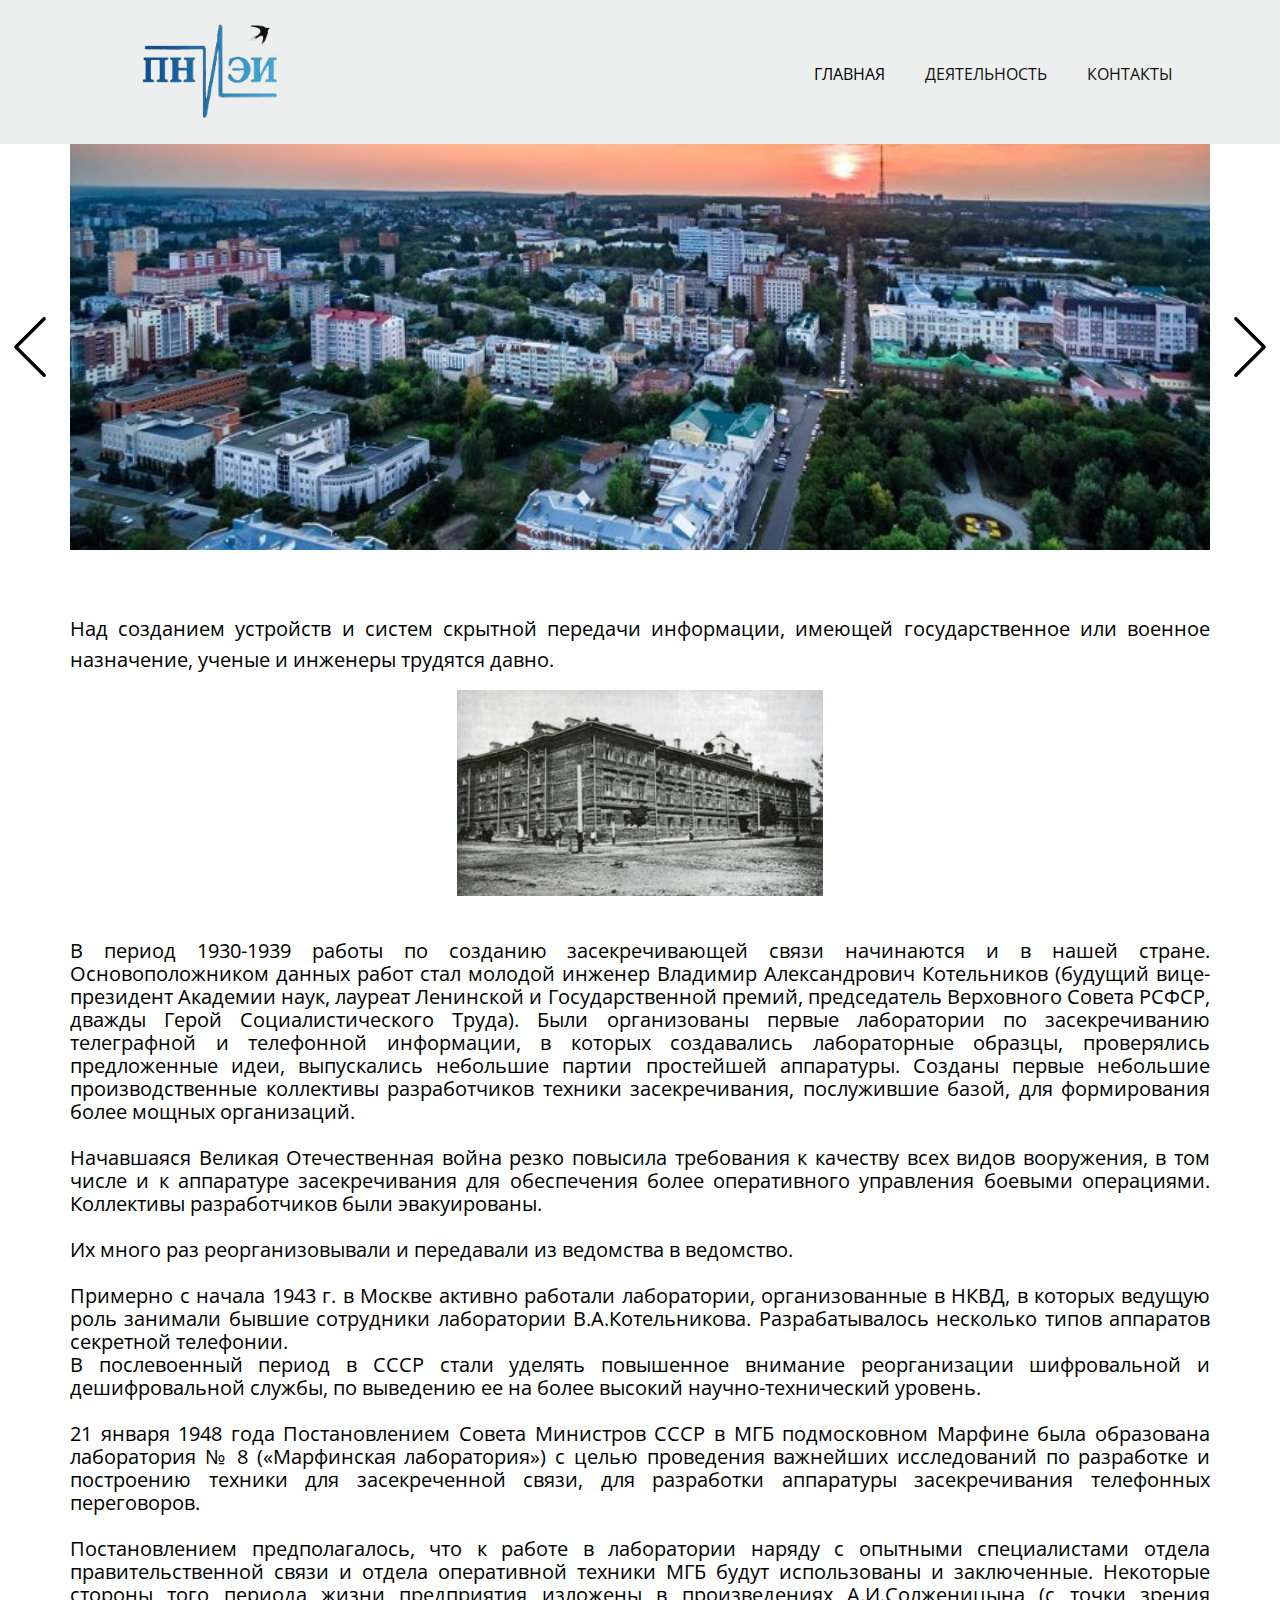
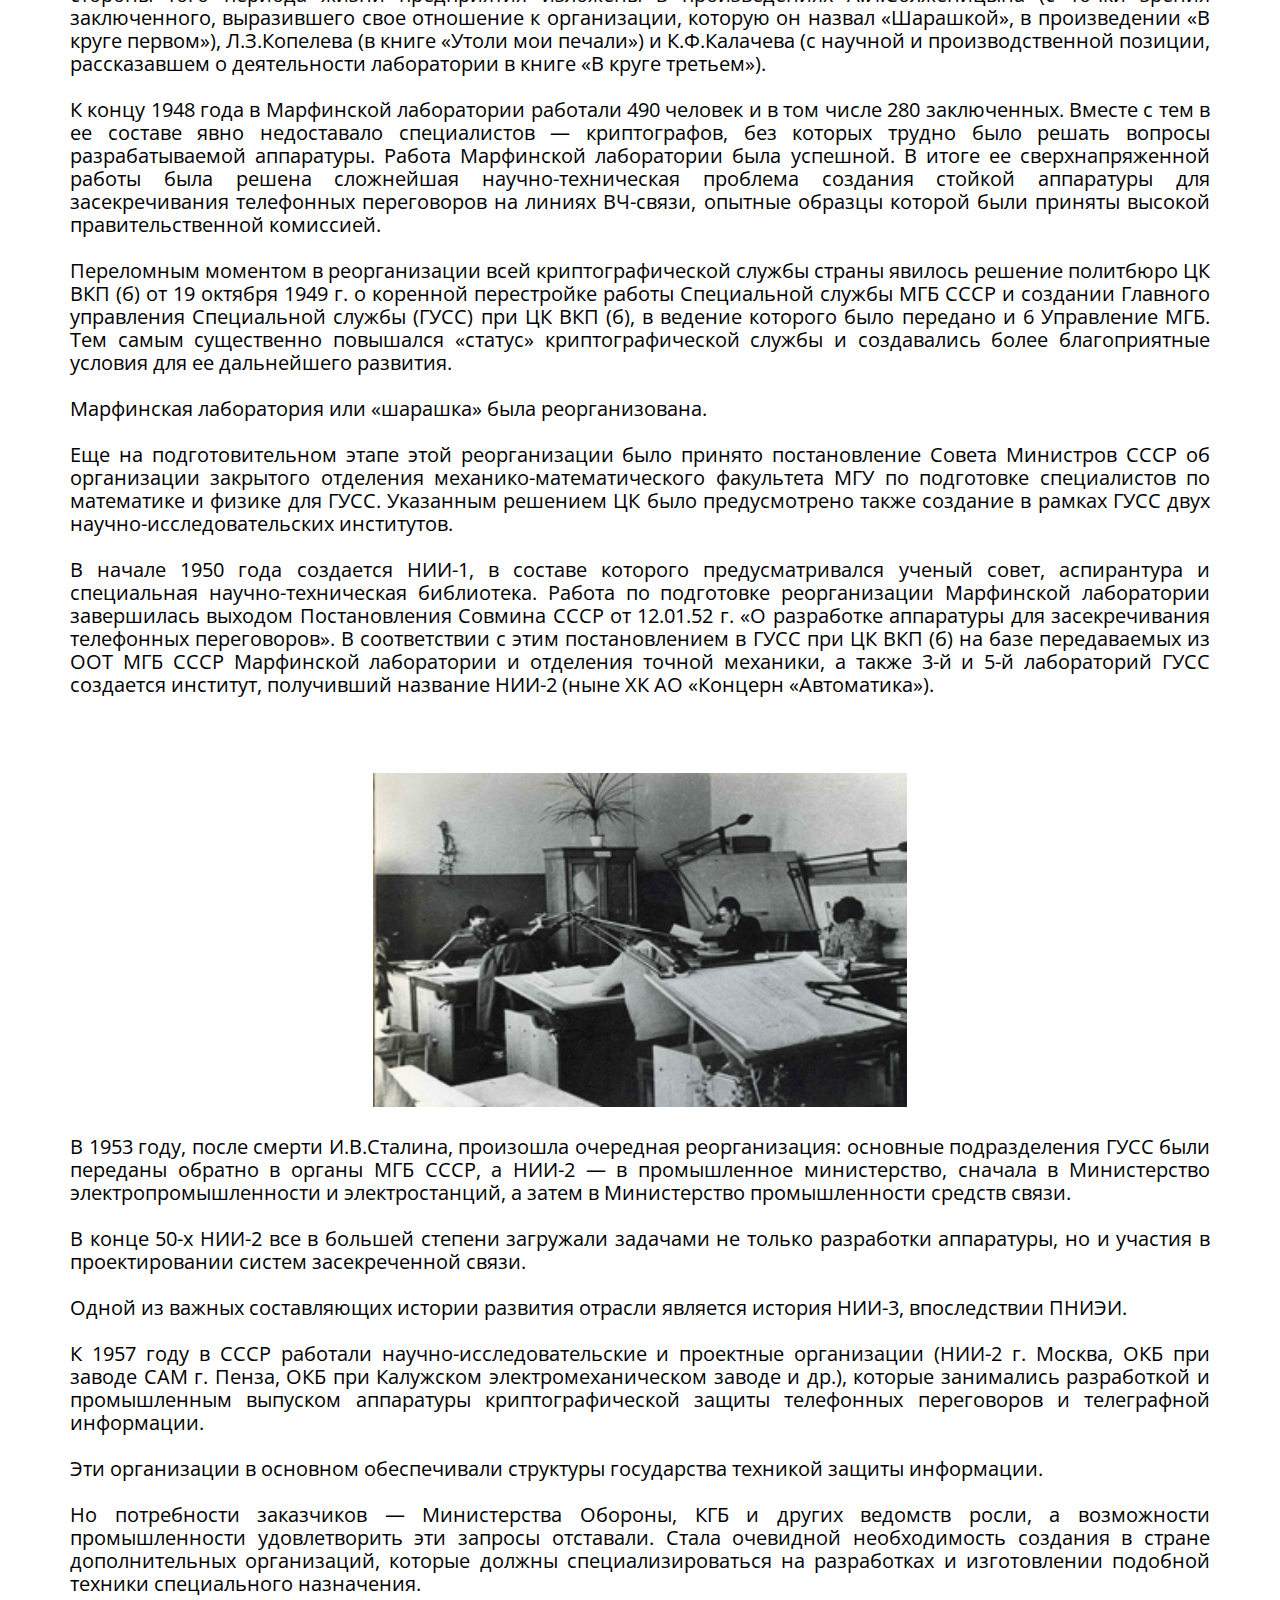
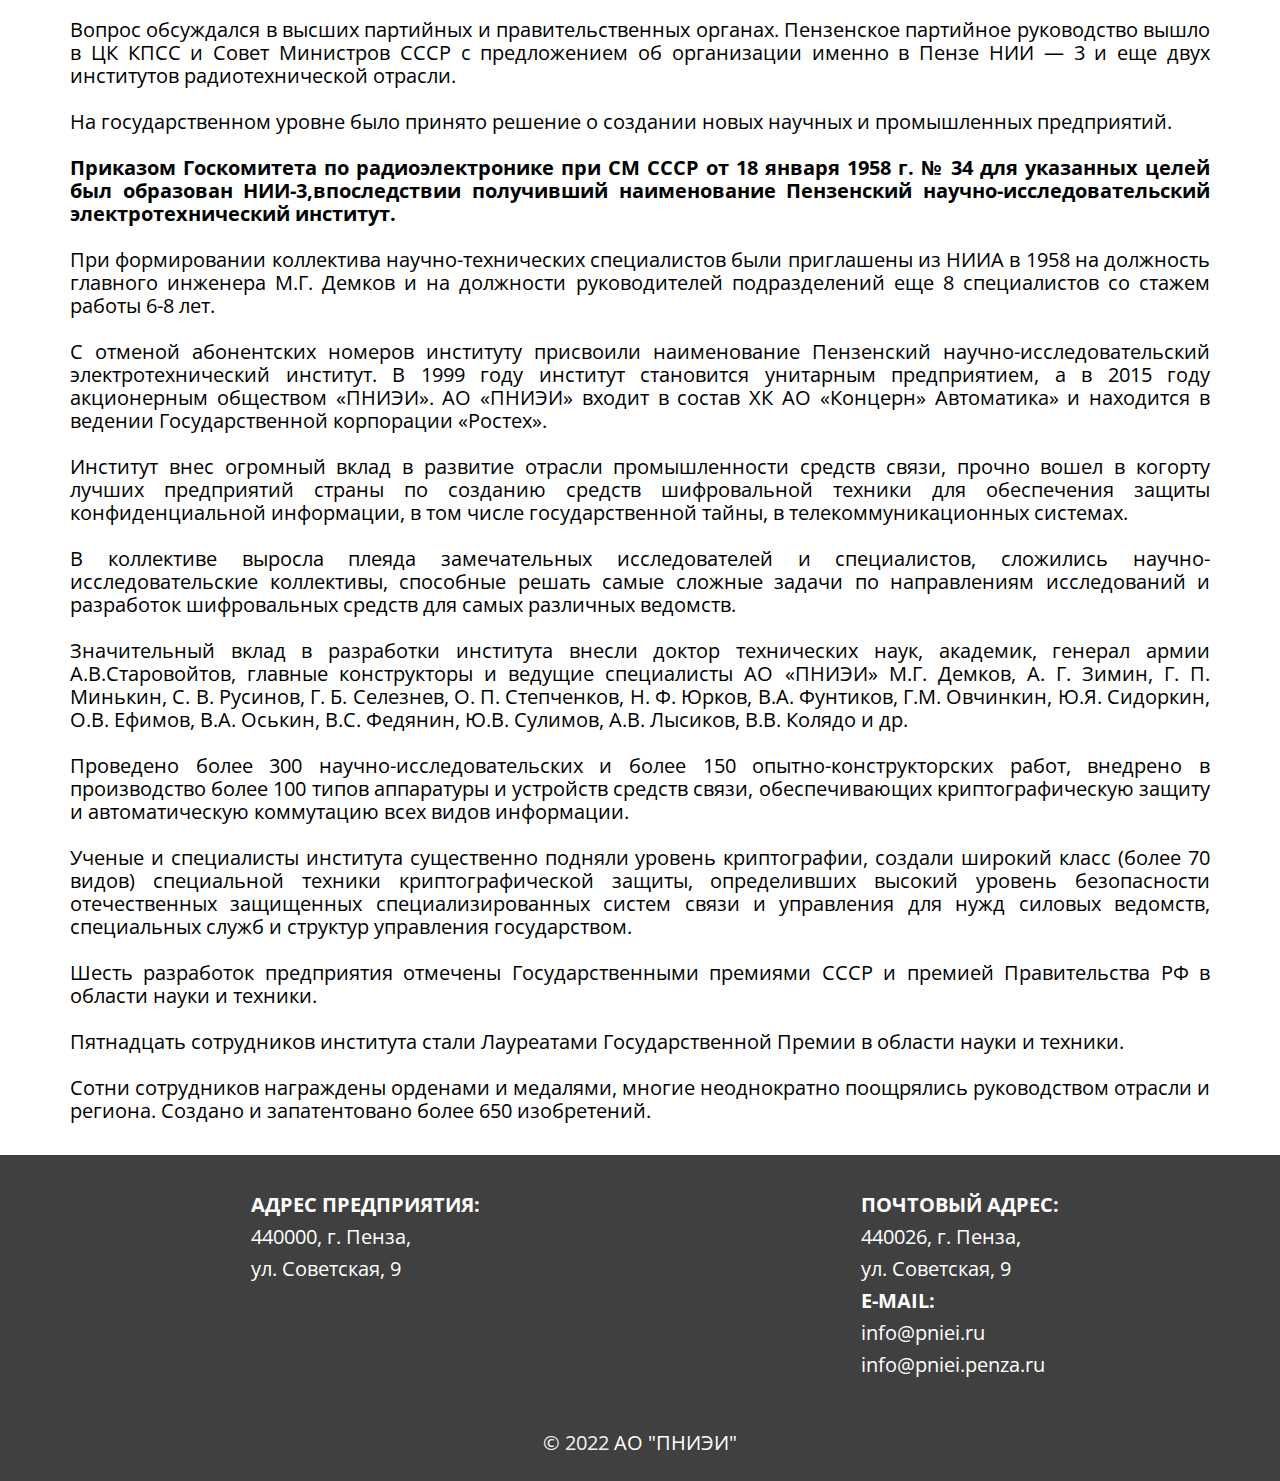
<file: История-института.html>
<!DOCTYPE html>
<html style="font-size: 16px;">
  <head>
    <meta name="viewport" content="width=device-width, initial-scale=1.0">
    <meta charset="utf-8">
    <meta name="keywords" content="">
    <meta name="description" content="">
    <meta name="page_type" content="np-template-header-footer-from-plugin">
    <title>История института</title>
    <link rel="stylesheet" href="nicepage.css" media="screen">
<link rel="stylesheet" href="История-института.css" media="screen">
    <script class="u-script" type="text/javascript" src="jquery.js" defer=""></script>
    <script class="u-script" type="text/javascript" src="nicepage.js" defer=""></script>
    <meta name="generator" content="Nicepage 4.6.5, nicepage.com">
    <link id="u-theme-google-font" rel="stylesheet" href="https://fonts.googleapis.com/css?family=Roboto:100,100i,300,300i,400,400i,500,500i,700,700i,900,900i|Open+Sans:300,300i,400,400i,500,500i,600,600i,700,700i,800,800i">
    
    
    
    
    <script type="application/ld+json">{
		"@context": "http://schema.org",
		"@type": "Organization",
		"name": "",
		"logo": "images/2478453.jpg"
}</script>
    <meta name="theme-color" content="#478ac9">
    <meta property="og:title" content="История института">
    <meta property="og:type" content="website">
  </head>
  <body class="u-body u-xl-mode"><header class="u-clearfix u-custom-color-1 u-header u-header" id="sec-78a7"><div class="u-clearfix u-sheet u-sheet-1">
        <a href="620319597" class="u-image u-logo u-image-1" data-image-width="444" data-image-height="393" title="Главная">
          <img src="images/2478453.jpg" class="u-logo-image u-logo-image-1">
        </a>
        <nav class="u-menu u-menu-dropdown u-offcanvas u-menu-1">
          <div class="menu-collapse" style="font-size: 1rem; letter-spacing: 0px; text-transform: uppercase; font-weight: 400;">
            <a class="u-button-style u-custom-left-right-menu-spacing u-custom-padding-bottom u-custom-text-active-color u-custom-text-color u-custom-text-hover-color u-custom-top-bottom-menu-spacing u-nav-link u-text-active-palette-1-base u-text-hover-palette-2-base" href="#">
              <svg class="u-svg-link" viewBox="0 0 24 24"><use xmlns:xlink="http://www.w3.org/1999/xlink" xlink:href="#menu-hamburger"></use></svg>
              <svg class="u-svg-content" version="1.1" id="menu-hamburger" viewBox="0 0 16 16" x="0px" y="0px" xmlns:xlink="http://www.w3.org/1999/xlink" xmlns="http://www.w3.org/2000/svg"><g><rect y="1" width="16" height="2"></rect><rect y="7" width="16" height="2"></rect><rect y="13" width="16" height="2"></rect>
</g></svg>
            </a>
          </div>
          <div class="u-custom-menu u-nav-container">
            <ul class="u-nav u-unstyled u-nav-1"><li class="u-nav-item"><a class="u-button-style u-nav-link u-text-active-black u-text-hover-black" href="Главная.html" style="padding: 24px 20px;">Главная</a><div class="u-nav-popup"><ul class="u-h-spacing-20 u-nav u-unstyled u-v-spacing-10 u-nav-2"><li class="u-nav-item"><a class="u-button-style u-nav-link u-white" href="История-института.html">История института</a>
</li></ul>
</div>
</li><li class="u-nav-item"><a class="u-button-style u-nav-link u-text-active-black u-text-hover-black" href="Деятельность.html" style="padding: 24px 20px;">Деятельность</a>
</li><li class="u-nav-item"><a class="u-button-style u-nav-link u-text-active-black u-text-hover-black" href="Контакты.html" style="padding: 24px 20px;">Контакты</a>
</li></ul>
          </div>
          <div class="u-custom-menu u-nav-container-collapse">
            <div class="u-black u-container-style u-inner-container-layout u-opacity u-opacity-95 u-sidenav">
              <div class="u-inner-container-layout u-sidenav-overflow">
                <div class="u-menu-close"></div>
                <ul class="u-align-center u-nav u-popupmenu-items u-unstyled u-nav-3"><li class="u-nav-item"><a class="u-button-style u-nav-link" href="Главная.html" style="padding: 24px 20px;">Главная</a><div class="u-nav-popup"><ul class="u-h-spacing-20 u-nav u-unstyled u-v-spacing-10 u-nav-4"><li class="u-nav-item"><a class="u-button-style u-nav-link" href="История-института.html">История института</a>
</li></ul>
</div>
</li><li class="u-nav-item"><a class="u-button-style u-nav-link" href="Деятельность.html" style="padding: 24px 20px;">Деятельность</a>
</li><li class="u-nav-item"><a class="u-button-style u-nav-link" href="Контакты.html" style="padding: 24px 20px;">Контакты</a>
</li></ul>
              </div>
            </div>
            <div class="u-black u-menu-overlay u-opacity u-opacity-70"></div>
          </div>
        </nav>
      </div></header>
    <section class="u-carousel u-slide u-block-4d86-1" id="carousel_fd1c" data-interval="5000" data-u-ride="carousel">
      <ol class="u-absolute-hcenter u-carousel-indicators u-hidden u-block-4d86-2">
        <li data-u-target="#carousel_fd1c" class="u-active u-grey-30" data-u-slide-to="0"></li>
        <li data-u-target="#carousel_fd1c" class="u-grey-30" data-u-slide-to="1"></li>
        <li data-u-target="#carousel_fd1c" class="u-grey-30" data-u-slide-to="2"></li>
      </ol>
      <div class="u-carousel-inner" role="listbox" style="">
        <div class="u-active u-align-center u-carousel-item u-clearfix u-section-1-1" src="">
          <div class="u-align-left u-clearfix u-image u-sheet u-image-1" data-image-width="800" data-image-height="600"></div>
        </div>
        <div class="u-align-center u-carousel-item u-clearfix u-section-1-2" src="">
          <div class="u-align-left u-clearfix u-image u-sheet u-image-1" data-image-width="1600" data-image-height="900"></div>
        </div>
        <div class="u-align-center u-carousel-item u-clearfix u-section-1-3" src="">
          <div class="u-align-left u-clearfix u-image u-sheet u-image-1" data-image-width="850" data-image-height="584"></div>
        </div>
      </div>
      <a class="u-absolute-vcenter u-carousel-control u-carousel-control-prev u-text-black u-block-4d86-3" href="#carousel_fd1c" role="button" data-u-slide="prev">
        <span aria-hidden="true">
          <svg viewBox="0 0 477.175 477.175"><path d="M145.188,238.575l215.5-215.5c5.3-5.3,5.3-13.8,0-19.1s-13.8-5.3-19.1,0l-225.1,225.1c-5.3,5.3-5.3,13.8,0,19.1l225.1,225
		c2.6,2.6,6.1,4,9.5,4s6.9-1.3,9.5-4c5.3-5.3,5.3-13.8,0-19.1L145.188,238.575z"></path></svg>
        </span>
        <span class="sr-only">
          <svg viewBox="0 0 477.175 477.175"><path d="M145.188,238.575l215.5-215.5c5.3-5.3,5.3-13.8,0-19.1s-13.8-5.3-19.1,0l-225.1,225.1c-5.3,5.3-5.3,13.8,0,19.1l225.1,225
		c2.6,2.6,6.1,4,9.5,4s6.9-1.3,9.5-4c5.3-5.3,5.3-13.8,0-19.1L145.188,238.575z"></path></svg>
        </span>
      </a>
      <a class="u-absolute-vcenter u-carousel-control u-carousel-control-next u-text-black u-block-4d86-4" href="#carousel_fd1c" role="button" data-u-slide="next">
        <span aria-hidden="true">
          <svg viewBox="0 0 477.175 477.175"><path d="M360.731,229.075l-225.1-225.1c-5.3-5.3-13.8-5.3-19.1,0s-5.3,13.8,0,19.1l215.5,215.5l-215.5,215.5
		c-5.3,5.3-5.3,13.8,0,19.1c2.6,2.6,6.1,4,9.5,4c3.4,0,6.9-1.3,9.5-4l225.1-225.1C365.931,242.875,365.931,234.275,360.731,229.075z"></path></svg>
        </span>
        <span class="sr-only">
          <svg viewBox="0 0 477.175 477.175"><path d="M360.731,229.075l-225.1-225.1c-5.3-5.3-13.8-5.3-19.1,0s-5.3,13.8,0,19.1l215.5,215.5l-215.5,215.5
		c-5.3,5.3-5.3,13.8,0,19.1c2.6,2.6,6.1,4,9.5,4c3.4,0,6.9-1.3,9.5-4l225.1-225.1C365.931,242.875,365.931,234.275,360.731,229.075z"></path></svg>
        </span>
      </a>
    </section>
    <section class="u-clearfix u-section-2" id="sec-1164">
      <div class="u-clearfix u-sheet u-sheet-1">
        <div class="fr-view u-align-center u-clearfix u-rich-text u-text u-text-1">
          <p style="text-align: justify;">
            <span style="font-size: 1.25rem;">Над созданием устройств и систем скрытной передачи информации, имеющей государственное или военное назначение, ученые и инженеры трудятся давно.&nbsp;</span>
            <span style="line-height: 2; font-size: 1.25rem;">
              <img src="images/pniei-old.png" align="center" style="width: 366px;" class="fr-dib fr-fic" width="320">
            </span>
          </p>
          <p style="text-align: justify;">
            <span style="font-size: 1.25rem;">
              <br id="isPasted">В период 1930-1939 работы по созданию засекречивающей связи начинаются и в нашей стране. Основоположником данных работ стал молодой инженер Владимир Александрович Котельников (будущий вице-президент Академии наук, лауреат Ленинской и Государственной премий, председатель Верховного Совета РСФСР, дважды Герой Социалистического Труда). Были организованы первые лаборатории по засекречиванию телеграфной и телефонной информации, в которых создавались лабораторные образцы, проверялись предложенные идеи, выпускались небольшие партии простейшей аппаратуры. Созданы первые небольшие производственные коллективы разработчиков техники засекречивания, послужившие базой, для формирования более мощных организаций.<br>
              <br>Начавшаяся Великая Отечественная война резко повысила требования к качеству всех видов вооружения, в том числе и к аппаратуре засекречивания для обеспечения более оперативного управления боевыми операциями. Коллективы разработчиков были эвакуированы.<br>
              <br>Их много раз реорганизовывали и передавали из ведомства в ведомство.<br>
              <br>Примерно с начала 1943 г. в Москве активно работали лаборатории, организованные в НКВД, в которых ведущую роль занимали бывшие сотрудники лаборатории В.А.Котельникова. Разрабатывалось несколько типов аппаратов секретной телефонии.<br>В послевоенный период в СССР стали уделять повышенное внимание реорганизации шифровальной и дешифровальной службы, по выведению ее на более высокий научно-технический уровень.<br>
              <br>21 января 1948 года Постановлением Совета Министров СССР в МГБ подмосковном Марфине была образована лаборатория № 8 («Марфинская лаборатория») с целью проведения важнейших исследований по разработке и построению техники для засекреченной связи, для разработки аппаратуры засекречивания телефонных переговоров.<br>
              <br>Постановлением предполагалось, что к работе в лаборатории наряду с опытными специалистами отдела правительственной связи и отдела оперативной техники МГБ будут использованы и заключенные. Некоторые стороны того периода жизни предприятия изложены в произведениях А.И.Солженицына (с точки зрения заключенного, выразившего свое отношение к организации, которую он назвал «Шарашкой», в произведении «В круге первом»), Л.З.Копелева (в книге «Утоли мои печали») и К.Ф.Калачева (с научной и производственной позиции, рассказавшем о деятельности лаборатории в книге «В круге третьем»).<br>
              <br>К концу 1948 года в Марфинской лаборатории работали 490 человек и в том числе 280 заключенных. Вместе с тем в ее составе явно недоставало специалистов — криптографов, без которых трудно было решать вопросы разрабатываемой аппаратуры. Работа Марфинской лаборатории была успешной. В итоге ее сверхнапряженной работы была решена сложнейшая научно-техническая проблема создания стойкой аппаратуры для засекречивания телефонных переговоров на линиях ВЧ-связи, опытные образцы которой были приняты высокой правительственной комиссией.<br>
              <br>Переломным моментом в реорганизации всей криптографической службы страны явилось решение политбюро ЦК ВКП (б) от 19 октября 1949 г. о коренной перестройке работы Специальной службы МГБ СССР и создании Главного управления Специальной службы (ГУСС) при ЦК ВКП (б), в ведение которого было передано и 6 Управление МГБ. Тем самым существенно повышался «статус» криптографической службы и создавались более благоприятные условия для ее дальнейшего развития.<br>
              <br>Марфинская лаборатория или «шарашка» была реорганизована.<br>
              <br>Еще на подготовительном этапе этой реорганизации было принято постановление Совета Министров СССР об организации закрытого отделения механико-математического факультета МГУ по подготовке специалистов по математике и физике для ГУСС. Указанным решением ЦК было предусмотрено также создание в рамках ГУСС двух научно-исследовательских институтов.<br>
              <br>В начале 1950 года создается НИИ-1, в составе которого предусматривался ученый совет, аспирантура и специальная научно-техническая библиотека. Работа по подготовке реорганизации Марфинской лаборатории завершилась выходом Постановления Совмина СССР от 12.01.52 г. «О разработке аппаратуры для засекречивания телефонных переговоров». В соответствии с этим постановлением в ГУСС при ЦК ВКП (б) на базе передаваемых из ООТ МГБ СССР Марфинской лаборатории и отделения точной механики, а также 3-й и 5-й лабораторий ГУСС создается институт, получивший название НИИ-2 (ныне ХК АО «Концерн «Автоматика»).
            </span>
            <br>
            <br>
          </p>
          <p>
            <br>
          </p>
        </div>
      </div>
    </section>
    <section class="u-align-center u-clearfix u-section-3" id="sec-faf6">
      <div class="u-clearfix u-sheet u-sheet-1">
        <img class="u-image u-image-default u-image-1" src="images/pniei-old2.png" alt="" data-image-width="320" data-image-height="200">
        <p class="u-align-justify u-text u-text-1">
          <br>В 1953 году, после смерти И.В.Сталина, произошла очередная реорганизация: основные подразделения ГУСС были переданы обратно в органы МГБ СССР, а НИИ-2 — в промышленное министерство, сначала в Министерство электропромышленности и электростанций, а затем в Министерство промышленности средств связи.<br>
          <br>В конце 50-х НИИ-2 все в большей степени загружали задачами не только разработки аппаратуры, но и участия в проектировании систем засекреченной связи.<br>
          <br>Одной из важных составляющих истории развития отрасли является история НИИ-3, впоследствии ПНИЭИ.<br>
          <br>К 1957 году в СССР работали научно-исследовательские и проектные организации (НИИ-2 г. Москва, ОКБ при заводе САМ г. Пенза, ОКБ при Калужском электромеханическом заводе и др.), которые занимались разработкой и промышленным выпуском аппаратуры криптографической защиты телефонных переговоров и телеграфной информации.<br>
          <br>Эти организации в основном обеспечивали структуры государства техникой защиты информации.<br>
          <br>Но потребности заказчиков — Министерства Обороны, КГБ и других ведомств росли, а возможности промышленности удовлетворить эти запросы отставали. Стала очевидной необходимость создания в стране дополнительных организаций, которые должны специализироваться на разработках и изготовлении подобной техники специального назначения.<br>
          <br>Вопрос обсуждался в высших партийных и правительственных органах. Пензенское партийное руководство вышло в ЦК КПСС и Совет Министров СССР с предложением об организации именно в Пензе НИИ — 3 и еще двух институтов радиотехнической отрасли.<br>
          <br>На государственном уровне было принято решение о создании новых научных и промышленных предприятий.<br>
          <br>
          <span style="font-weight: 700;">Приказом Госкомитета по радиоэлектронике при СМ СССР от 18 января 1958 г. № 34 для указанных целей был образован НИИ-3,впоследствии получивший наименование Пензенский научно-исследовательский электротехнический институт.</span>
          <br>
          <br>При формировании коллектива научно-технических специалистов были приглашены из НИИА в 1958 на должность главного инженера М.Г. Демков и на должности руководителей подразделений еще 8 специалистов со стажем работы 6-8 лет.<br>
          <br>С отменой абонентских номеров институту присвоили наименование Пензенский научно-исследовательский электротехнический институт. В 1999 году институт становится унитарным предприятием, а в 2015 году акционерным обществом «ПНИЭИ». АО «ПНИЭИ» входит в состав ХК АО «Концерн» Автоматика» и находится в ведении Государственной корпорации «Ростех».<br>
          <br>Институт внес огромный вклад в развитие отрасли промышленности средств связи, прочно вошел в когорту лучших предприятий страны по созданию средств шифровальной техники для обеспечения защиты конфиденциальной информации, в том числе государственной тайны, в телекоммуникационных системах.<br>
          <br>В коллективе выросла плеяда замечательных исследователей и специалистов, сложились научно-исследовательские коллективы, способные решать самые сложные задачи по направлениям исследований и разработок шифровальных средств для самых различных ведомств.<br>
          <br>Значительный вклад в разработки института внесли доктор технических наук, академик, генерал армии А.В.Старовойтов, главные конструкторы и ведущие специалисты АО «ПНИЭИ» М.Г. Демков, А. Г. Зимин, Г. П. Минькин, С. В. Русинов, Г. Б. Селезнев, О. П. Cтепченков, Н. Ф. Юрков, В.А. Фунтиков, Г.М. Овчинкин, Ю.Я. Сидоркин, О.В. Ефимов, В.А. Оськин, В.С. Федянин, Ю.В. Сулимов, А.В. Лысиков, В.В. Колядо и др.<br>
          <br>Проведено более 300 научно-исследовательских и более 150 опытно-конструкторских работ, внедрено в производство более 100 типов аппаратуры и устройств средств связи, обеспечивающих криптографическую защиту и автоматическую коммутацию всех видов информации.<br>
          <br>Ученые и специалисты института существенно подняли уровень криптографии, создали широкий класс (более 70 видов) специальной техники криптографической защиты, определивших высокий уровень безопасности отечественных защищенных специализированных систем связи и управления для нужд силовых ведомств, специальных служб и структур управления государством.<br>
          <br>Шесть разработок предприятия отмечены Государственными премиями СССР и премией Правительства РФ в области науки и техники.<br>
          <br>Пятнадцать сотрудников института стали Лауреатами Государственной Премии в области науки и техники.<br>
          <br>Сотни сотрудников награждены орденами и медалями, многие неоднократно поощрялись руководством отрасли и региона. Создано и запатентовано более 650 изобретений.<br>
        </p>
      </div>
    </section>
    
    
    <footer class="u-align-center u-clearfix u-footer u-grey-75 u-footer" id="sec-6fd1"><div class="u-clearfix u-sheet u-sheet-1">
        <p class="u-align-left u-small-text u-text u-text-variant u-text-1">
          <span style="font-weight: 700;">АДРЕС ПРЕДПРИЯТИЯ:</span>
          <br>440000, г. Пенза, <br>ул. Советская, 9
        </p>
        <p class="u-align-left u-small-text u-text u-text-variant u-text-2"><b>ПОЧТОВЫЙ АДРЕС:</b>
          <br>440026, г. Пенза,<br>ул. Советская, 9<br><b>E-MAIL:</b>
          <br>info@pniei.ru<br>info@pniei.penza.ru<br>
        </p>
        <p class="u-align-center u-text u-text-white u-text-3">
          <span class="u-text-grey-5">© 2022</span> АО "ПНИЭИ"
        </p>
      </div></footer>
    
    </section>
  </body>
</html>
</file>
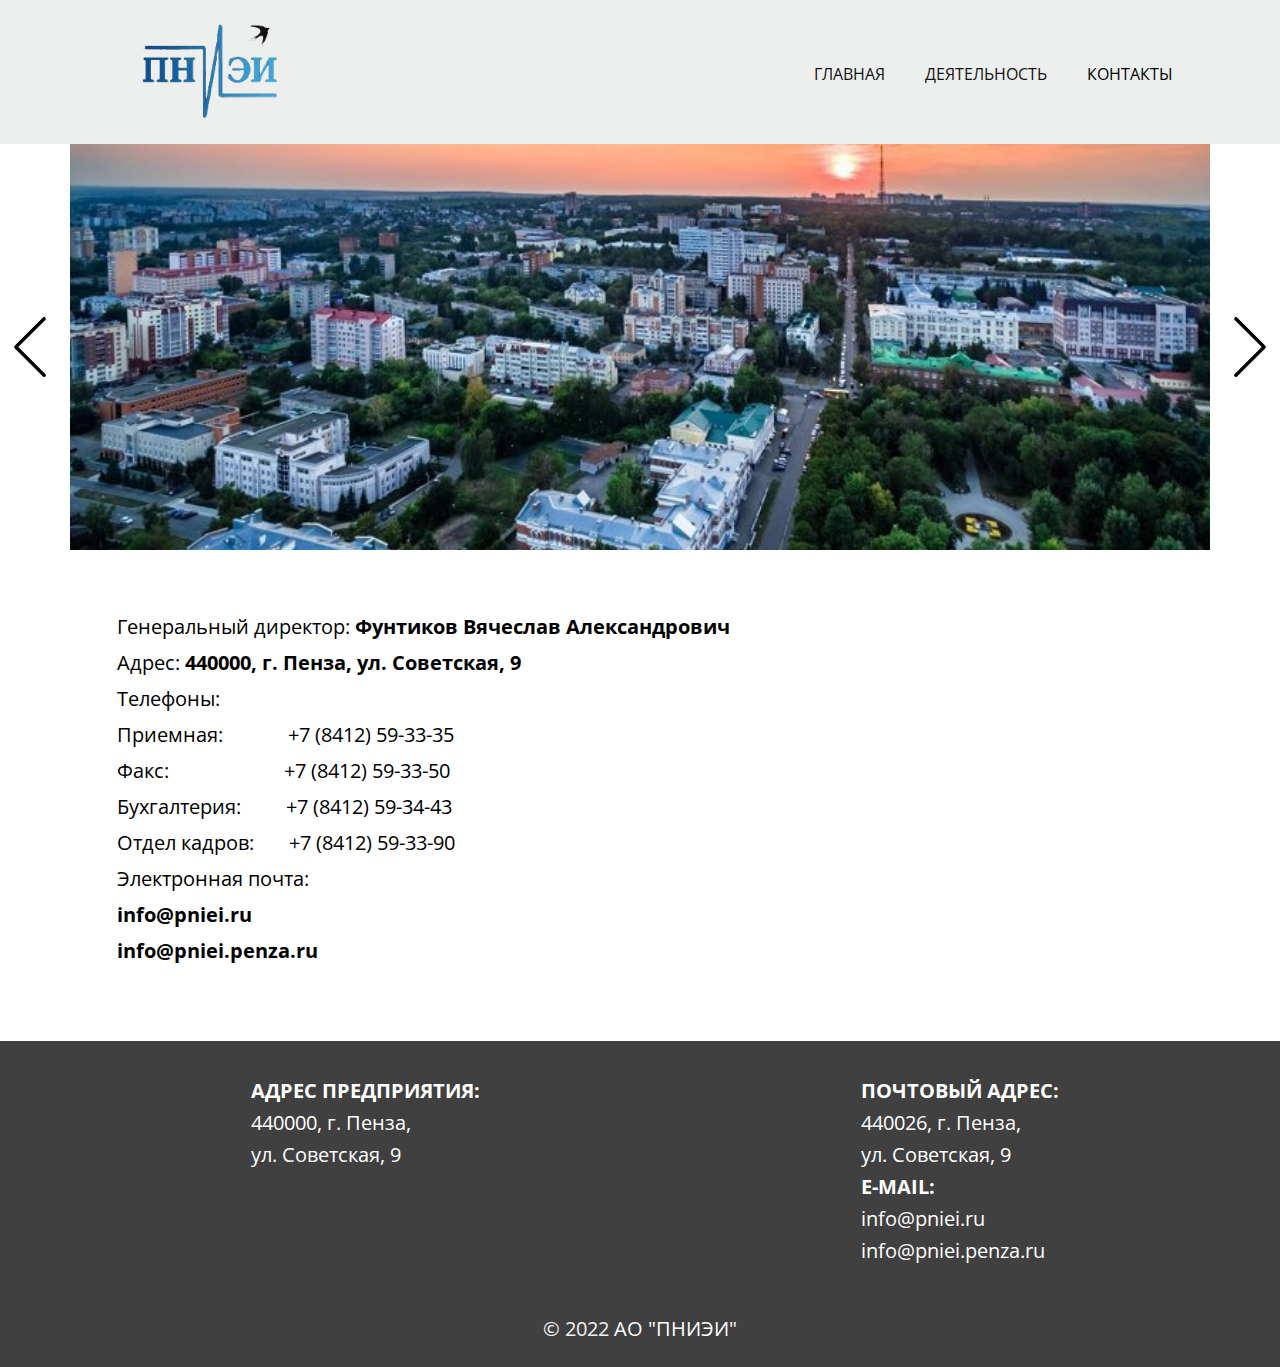
<file: Контакты.html>
<!DOCTYPE html>
<html style="font-size: 16px;">
  <head>
    <meta name="viewport" content="width=device-width, initial-scale=1.0">
    <meta charset="utf-8">
    <meta name="keywords" content="">
    <meta name="description" content="">
    <meta name="page_type" content="np-template-header-footer-from-plugin">
    <title>Контакты</title>
    <link rel="stylesheet" href="nicepage.css" media="screen">
<link rel="stylesheet" href="Контакты.css" media="screen">
    <script class="u-script" type="text/javascript" src="jquery.js" defer=""></script>
    <script class="u-script" type="text/javascript" src="nicepage.js" defer=""></script>
    <meta name="generator" content="Nicepage 4.6.5, nicepage.com">
    <link id="u-theme-google-font" rel="stylesheet" href="https://fonts.googleapis.com/css?family=Roboto:100,100i,300,300i,400,400i,500,500i,700,700i,900,900i|Open+Sans:300,300i,400,400i,500,500i,600,600i,700,700i,800,800i">
    
    
    
    <script type="application/ld+json">{
		"@context": "http://schema.org",
		"@type": "Organization",
		"name": "",
		"logo": "images/2478453.jpg"
}</script>
    <meta name="theme-color" content="#478ac9">
    <meta property="og:title" content="Контакты">
    <meta property="og:type" content="website">
  </head>
  <body class="u-body u-xl-mode"><header class="u-clearfix u-custom-color-1 u-header u-header" id="sec-78a7"><div class="u-clearfix u-sheet u-sheet-1">
        <a href="620319597" class="u-image u-logo u-image-1" data-image-width="444" data-image-height="393" title="Главная">
          <img src="images/2478453.jpg" class="u-logo-image u-logo-image-1">
        </a>
        <nav class="u-menu u-menu-dropdown u-offcanvas u-menu-1">
          <div class="menu-collapse" style="font-size: 1rem; letter-spacing: 0px; text-transform: uppercase; font-weight: 400;">
            <a class="u-button-style u-custom-left-right-menu-spacing u-custom-padding-bottom u-custom-text-active-color u-custom-text-color u-custom-text-hover-color u-custom-top-bottom-menu-spacing u-nav-link u-text-active-palette-1-base u-text-hover-palette-2-base" href="#">
              <svg class="u-svg-link" viewBox="0 0 24 24"><use xmlns:xlink="http://www.w3.org/1999/xlink" xlink:href="#menu-hamburger"></use></svg>
              <svg class="u-svg-content" version="1.1" id="menu-hamburger" viewBox="0 0 16 16" x="0px" y="0px" xmlns:xlink="http://www.w3.org/1999/xlink" xmlns="http://www.w3.org/2000/svg"><g><rect y="1" width="16" height="2"></rect><rect y="7" width="16" height="2"></rect><rect y="13" width="16" height="2"></rect>
</g></svg>
            </a>
          </div>
          <div class="u-custom-menu u-nav-container">
            <ul class="u-nav u-unstyled u-nav-1"><li class="u-nav-item"><a class="u-button-style u-nav-link u-text-active-black u-text-hover-black" href="Главная.html" style="padding: 24px 20px;">Главная</a><div class="u-nav-popup"><ul class="u-h-spacing-20 u-nav u-unstyled u-v-spacing-10 u-nav-2"><li class="u-nav-item"><a class="u-button-style u-nav-link u-white" href="История-института.html">История института</a>
</li></ul>
</div>
</li><li class="u-nav-item"><a class="u-button-style u-nav-link u-text-active-black u-text-hover-black" href="Деятельность.html" style="padding: 24px 20px;">Деятельность</a>
</li><li class="u-nav-item"><a class="u-button-style u-nav-link u-text-active-black u-text-hover-black" href="Контакты.html" style="padding: 24px 20px;">Контакты</a>
</li></ul>
          </div>
          <div class="u-custom-menu u-nav-container-collapse">
            <div class="u-black u-container-style u-inner-container-layout u-opacity u-opacity-95 u-sidenav">
              <div class="u-inner-container-layout u-sidenav-overflow">
                <div class="u-menu-close"></div>
                <ul class="u-align-center u-nav u-popupmenu-items u-unstyled u-nav-3"><li class="u-nav-item"><a class="u-button-style u-nav-link" href="Главная.html" style="padding: 24px 20px;">Главная</a><div class="u-nav-popup"><ul class="u-h-spacing-20 u-nav u-unstyled u-v-spacing-10 u-nav-4"><li class="u-nav-item"><a class="u-button-style u-nav-link" href="История-института.html">История института</a>
</li></ul>
</div>
</li><li class="u-nav-item"><a class="u-button-style u-nav-link" href="Деятельность.html" style="padding: 24px 20px;">Деятельность</a>
</li><li class="u-nav-item"><a class="u-button-style u-nav-link" href="Контакты.html" style="padding: 24px 20px;">Контакты</a>
</li></ul>
              </div>
            </div>
            <div class="u-black u-menu-overlay u-opacity u-opacity-70"></div>
          </div>
        </nav>
      </div></header>
    <section class="u-carousel u-slide u-block-4d86-1" id="carousel_fd1c" data-interval="5000" data-u-ride="carousel">
      <ol class="u-absolute-hcenter u-carousel-indicators u-hidden u-block-4d86-2">
        <li data-u-target="#carousel_fd1c" class="u-active u-grey-30" data-u-slide-to="0"></li>
        <li data-u-target="#carousel_fd1c" class="u-grey-30" data-u-slide-to="1"></li>
        <li data-u-target="#carousel_fd1c" class="u-grey-30" data-u-slide-to="2"></li>
      </ol>
      <div class="u-carousel-inner" role="listbox">
        <div class="u-active u-align-center u-carousel-item u-clearfix u-section-1-1" src="">
          <div class="u-align-left u-clearfix u-image u-sheet u-image-1" data-image-width="800" data-image-height="600"></div>
        </div>
        <div class="u-align-center u-carousel-item u-clearfix u-section-1-2" src="">
          <div class="u-align-left u-clearfix u-image u-sheet u-image-1" data-image-width="1600" data-image-height="900"></div>
        </div>
        <div class="u-align-center u-carousel-item u-clearfix u-section-1-3" src="">
          <div class="u-align-left u-clearfix u-image u-sheet u-image-1" data-image-width="850" data-image-height="584"></div>
        </div>
      </div>
      <a class="u-absolute-vcenter u-carousel-control u-carousel-control-prev u-text-black u-block-4d86-3" href="#carousel_fd1c" role="button" data-u-slide="prev">
        <span aria-hidden="true">
          <svg viewBox="0 0 477.175 477.175"><path d="M145.188,238.575l215.5-215.5c5.3-5.3,5.3-13.8,0-19.1s-13.8-5.3-19.1,0l-225.1,225.1c-5.3,5.3-5.3,13.8,0,19.1l225.1,225
		c2.6,2.6,6.1,4,9.5,4s6.9-1.3,9.5-4c5.3-5.3,5.3-13.8,0-19.1L145.188,238.575z"></path></svg>
        </span>
        <span class="sr-only">
          <svg viewBox="0 0 477.175 477.175"><path d="M145.188,238.575l215.5-215.5c5.3-5.3,5.3-13.8,0-19.1s-13.8-5.3-19.1,0l-225.1,225.1c-5.3,5.3-5.3,13.8,0,19.1l225.1,225
		c2.6,2.6,6.1,4,9.5,4s6.9-1.3,9.5-4c5.3-5.3,5.3-13.8,0-19.1L145.188,238.575z"></path></svg>
        </span>
      </a>
      <a class="u-absolute-vcenter u-carousel-control u-carousel-control-next u-text-black u-block-4d86-4" href="#carousel_fd1c" role="button" data-u-slide="next">
        <span aria-hidden="true">
          <svg viewBox="0 0 477.175 477.175"><path d="M360.731,229.075l-225.1-225.1c-5.3-5.3-13.8-5.3-19.1,0s-5.3,13.8,0,19.1l215.5,215.5l-215.5,215.5
		c-5.3,5.3-5.3,13.8,0,19.1c2.6,2.6,6.1,4,9.5,4c3.4,0,6.9-1.3,9.5-4l225.1-225.1C365.931,242.875,365.931,234.275,360.731,229.075z"></path></svg>
        </span>
        <span class="sr-only">
          <svg viewBox="0 0 477.175 477.175"><path d="M360.731,229.075l-225.1-225.1c-5.3-5.3-13.8-5.3-19.1,0s-5.3,13.8,0,19.1l215.5,215.5l-215.5,215.5
		c-5.3,5.3-5.3,13.8,0,19.1c2.6,2.6,6.1,4,9.5,4c3.4,0,6.9-1.3,9.5-4l225.1-225.1C365.931,242.875,365.931,234.275,360.731,229.075z"></path></svg>
        </span>
      </a>
    </section>
    <section class="u-clearfix u-section-2" id="sec-faf6">
      <div class="u-clearfix u-sheet u-sheet-1">
        <p class="u-align-justify u-text u-text-1">Генеральный директор: <b>Фунтиков Вячеслав Александрович</b>
          <br>Адрес: <b>440000, г. Пенза, ул. Советская, 9</b>
          <br>Телефоны:<br>Приемная:&nbsp; &nbsp; &nbsp; &nbsp; &nbsp; &nbsp; &nbsp;+7 (8412) 59-33-35<br>Факс:&nbsp; &nbsp; &nbsp; &nbsp; &nbsp; &nbsp; &nbsp; &nbsp; &nbsp; &nbsp; &nbsp; &nbsp;+7 (8412) 59-33-50<br>Бухгалтерия:​&nbsp; &nbsp; &nbsp; &nbsp; &nbsp;+7 (8412) 59-34-43<br>Отдел кадров:​&nbsp; &nbsp; &nbsp; &nbsp;+7 (8412) 59-33-90<br>Электронная почта:&nbsp;<br><b>info@pniei.ru<br>info@pniei.penza.ru</b>
          <br>
        </p>
      </div>
    </section>
    
    
    <footer class="u-align-center u-clearfix u-footer u-grey-75 u-footer" id="sec-6fd1"><div class="u-clearfix u-sheet u-sheet-1">
        <p class="u-align-left u-small-text u-text u-text-variant u-text-1">
          <span style="font-weight: 700;">АДРЕС ПРЕДПРИЯТИЯ:</span>
          <br>440000, г. Пенза, <br>ул. Советская, 9
        </p>
        <p class="u-align-left u-small-text u-text u-text-variant u-text-2"><b>ПОЧТОВЫЙ АДРЕС:</b>
          <br>440026, г. Пенза,<br>ул. Советская, 9<br><b>E-MAIL:</b>
          <br>info@pniei.ru<br>info@pniei.penza.ru<br>
        </p>
        <p class="u-align-center u-text u-text-white u-text-3">
          <span class="u-text-grey-5">© 2022</span> АО "ПНИЭИ"
        </p>
      </div></footer>
    
    </section>
  </body>
</html>
</file>
